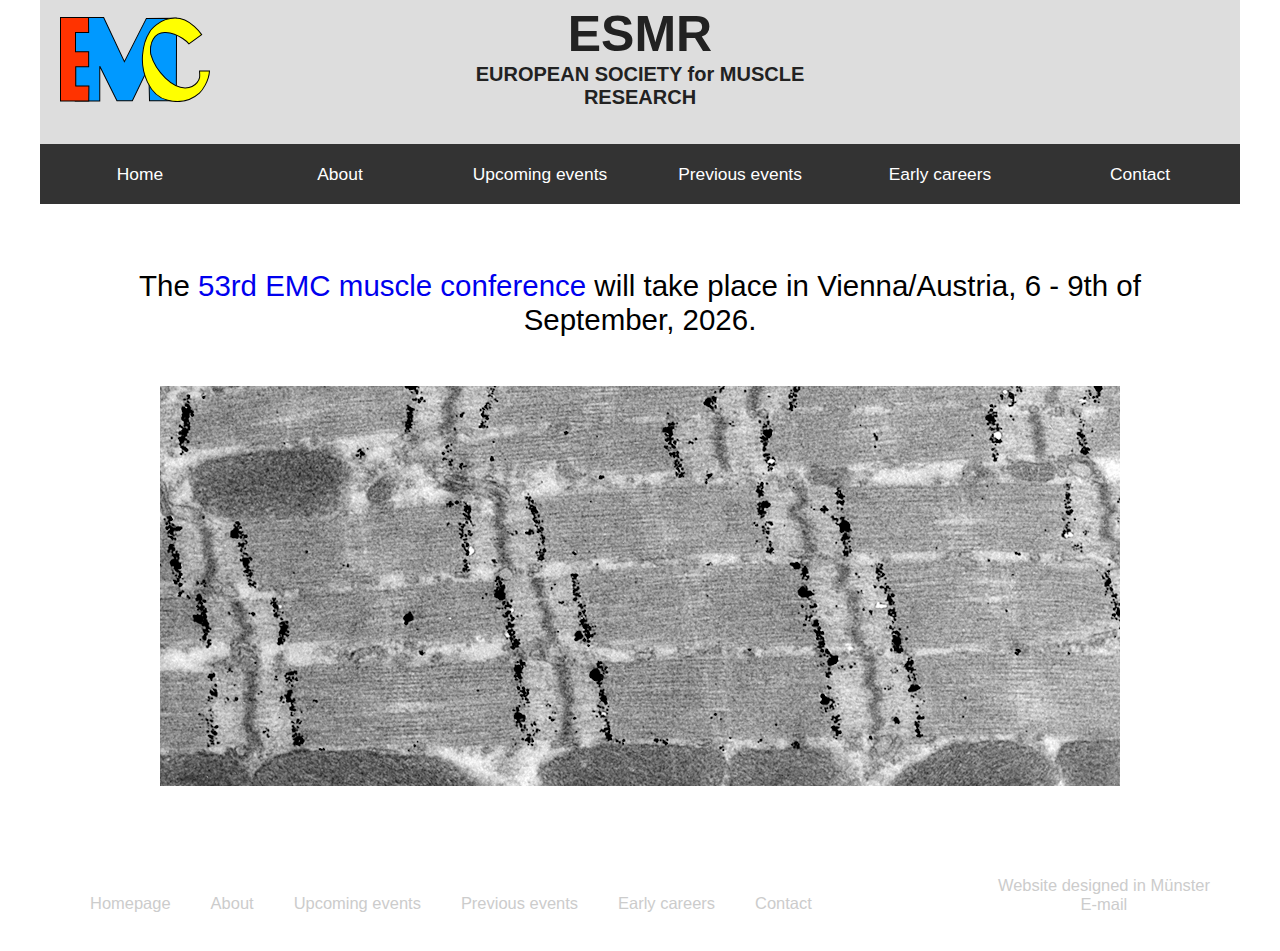
<file: index.html>
<!DOCTYPE html>
<html lang="en" dir="ltr">
<head>
  <meta charset="utf-8">
  <meta http-equiv="X-UA-Compatible" content="IE=edge" />
  <title>ESMR - Homepage</title>
  <link rel="stylesheet" href="css/master.css">
  <meta name="viewport" content="width=device-width, initial-scale=1">
  <meta http-equiv="imagetoolbar" content="no" />
</head>
<body>
  <div class="page">

    <header>
      <div class="header-container">

        <picture class="logo-container">
          <a href="https://univie.eventsair.com/cmspreview/emcvienna2026/" target="_blank">
            <img class="logo" src="images/EMC2019.svg" alt="European Muscle Conferences logo">
          </a>
        </picture>

        <div class="banner-text">
          <strong>
            <h1>ESMR</h1>
            <p>EUROPEAN SOCIETY for MUSCLE RESEARCH</p></strong>
          </div>

          <div class="spacer"></div>

          <nav class="menu">
            <ul>
              <li><a href="index.html">Home</a></li>
              <li><a href="about.html">About</a></li>
              <li><a href="upcoming-events.html">Upcoming events</a></li>
              <li><a href="previous-events.html">Previous events</a></li>
              <li><a href="early-careers.html">Early careers</a></li>
              <li><a href="contact.html">Contact</a></li>
            </ul>
          </nav>
        </div>

      </header>

      <div class="content">

        <section class="upcoming-conference">
          <div class="conf-container">
 <p>The <a target="_blank" href="https://univie.eventsair.com/cmspreview/emcvienna2026/">53rd EMC muscle conference</a> will take place in Vienna/Austria, 6 - 9th of September, 2026.</p>
            <p></p>

          </div>
        </section>

        <section class="highlight-container" style="margin-bottom:-30px;">
          <div class="highlight-reel">
            <img class="slideshow animate-fading" src="images/banner-images/1.jpg" alt="">
            <img class="slideshow animate-fading" src="images/banner-images/2.jpg" alt="">
            <img class="slideshow animate-fading" src="images/banner-images/3.jpg" alt="">
            <img class="slideshow animate-fading" src="images/banner-images/4.jpg" alt="">
            <img class="slideshow animate-fading" src="images/banner-images/5.jpg" alt="">
            <!-- <div style="width: 100%; height: 100%; position: absolute; top: 0; left: 0"></div> -->
          </div>
        </section>
      </div>

      <script>
      var myIndex = 0;
      carousel();

      function carousel() {
        var i;
        var x = document.getElementsByClassName("slideshow");
        for (i = 0; i < x.length; i++) {
          x[i].style.display = "none";
        }
        myIndex++;
        if (myIndex > x.length) {myIndex = 1}
        x[myIndex-1].style.display = "block";
        setTimeout(carousel, 7000); // Change image every 7 seconds
      }
      </script>

      <footer>
        <div class="footer-links">
          <ul>
            <li> <a href="index.html">Homepage</a> </li>
            <li> <a href="about.html">About</a> </li>
            <li> <a href="upcoming-events.html">Upcoming events</a> </li>
            <li> <a href="previous-events.html">Previous events</a> </li>
            <li><a href="early-careers.html">Early careers</a></li>
            <li> <a href="contact.html">Contact</a> </li>
          </ul>
        </div>
        <div class="footer-contact">
          <p>Website designed in <a target="_blank" href="https://goo.gl/maps/nFUPXP3VKi3PSJrC6">M&uuml;nster</a> <br> <a href="mailto:wlinke@uni-muenster.de">E-mail</a> </p>
        </div>
      </footer>

    </div>
  </body>
  </html>
</file>
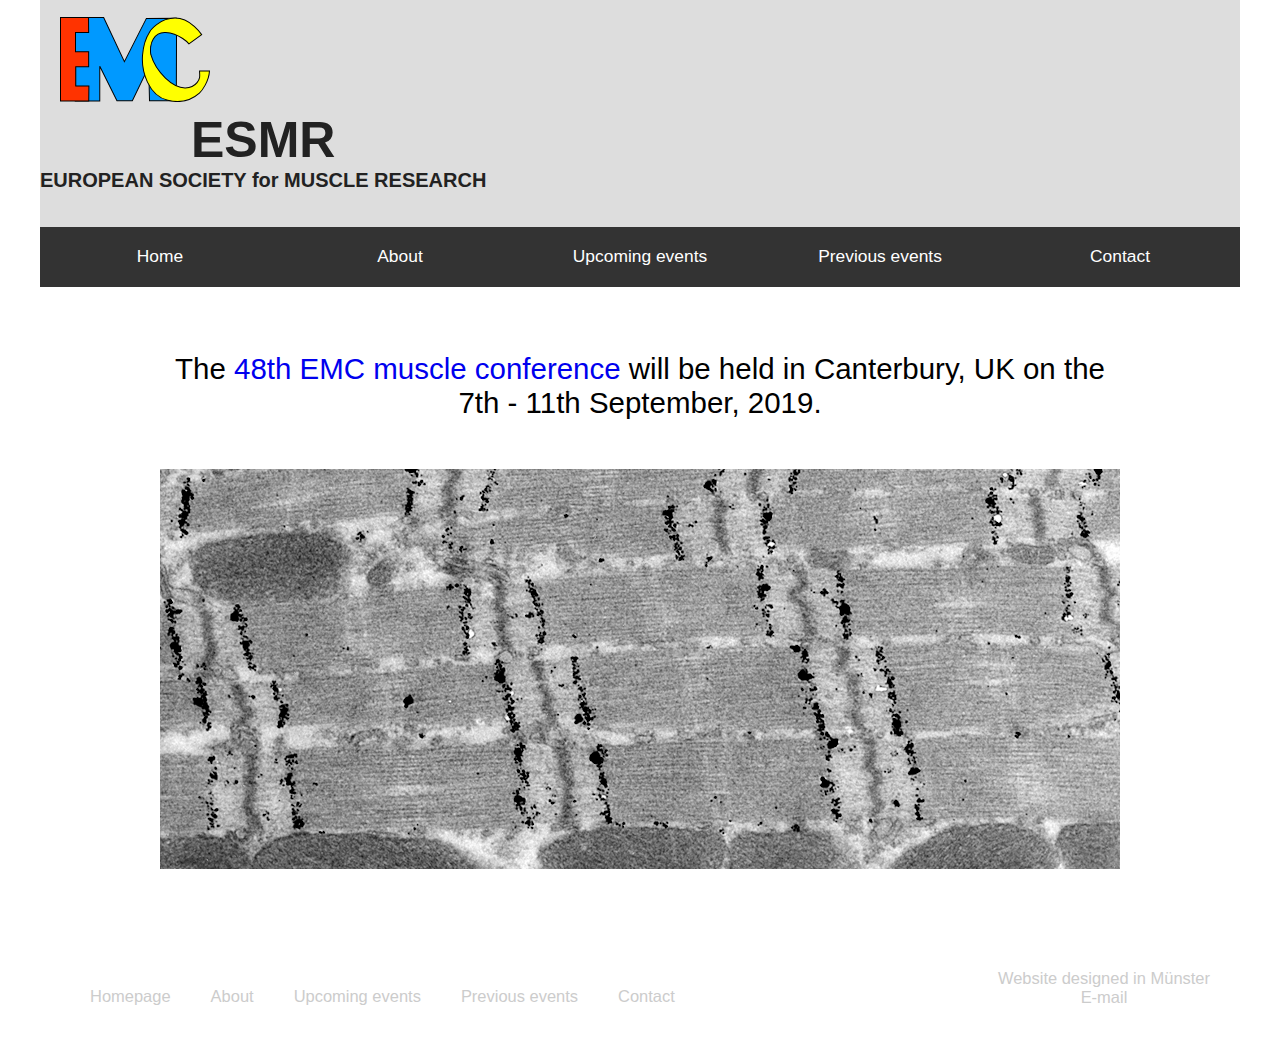
<file: homepage.html>
<!DOCTYPE html>
<html lang="en" dir="ltr">
  <head>
    <meta charset="utf-8">
    <title>ESMR - Homepage</title>
    <link rel="stylesheet" href="css/master.css">
  </head>
  <body>
    <div class="page">

    <header>
      <div class="header-container">
        <div class="banner">
          <picture class="logo-container">
            <a href="https://www.emc2019.com/"><img class="logo" src="images/EMC.svg" alt=""></a>
          </picture>
          <div class="banner-text">
            <strong>
            <h1>ESMR</h1>
            <p>EUROPEAN SOCIETY for MUSCLE RESEARCH</p></strong>
          </div>
        </div>
          <nav class="menu">
            <ul>
              <li><a href="homepage.html">Home</a></li>
              <li><a href="about.html">About</a></li>
              <li><a href="upcoming-events.html">Upcoming events</a></li>
              <li><a href="previous-events.html">Previous events</a></li>
              <li><a href="contact.html">Contact</a></li>
            </ul>
          </nav>
      </div>

    </header>

    <div class="content">

    <section class="upcoming-conference">
      <div class="conf-container">
        <p>The <a target="_blank" href="https://www.emc2019.com/">48th EMC muscle conference</a> will be held in Canterbury, UK on the <br> 7th - 11th September, 2019. </p>
      </div>
    </section>

    <section class="highlight-container">
      <div class="highlight-reel">
        <img class="slideshow" src="images/banner-images/1.jpg" alt="">
        <img class="slideshow" src="images/banner-images/2.jpg" alt="">
        <img class="slideshow" src="images/banner-images/3.jpg" alt="">
        <img class="slideshow" src="images/banner-images/5.jpg" alt="">
        <img class="slideshow" src="images/banner-images/6.jpg" alt="">
      </div>
    </section>
    </div>

    <script>
      var myIndex = 0;
      carousel();

      function carousel() {
        var i;
        var x = document.getElementsByClassName("slideshow");
        for (i = 0; i < x.length; i++) {
          x[i].style.display = "none";
        }
        myIndex++;
        if (myIndex > x.length) {myIndex = 1}
        x[myIndex-1].style.display = "block";
        setTimeout(carousel, 5000); // Change image every 2 seconds
      }
    </script>

    <footer>
      <div class="footer-links">
        <ul>
          <li> <a href="homepage.html">Homepage</a> </li>
          <li> <a href="about.html">About</a> </li>
          <li> <a href="upcoming-events.html">Upcoming events</a> </li>
          <li> <a href="previous-events.html">Previous events</a> </li>
          <li> <a href="contact.html">Contact</a> </li>
        </ul>
      </div>
      <div class="footer-contact">
        <p>Website designed in M&uuml;nster <br> <a href="mailto:anders.arner@med.lu.se">E-mail</a> </p>
      </div>
    </footer>

  </div>
  </body>
</html>
</file>
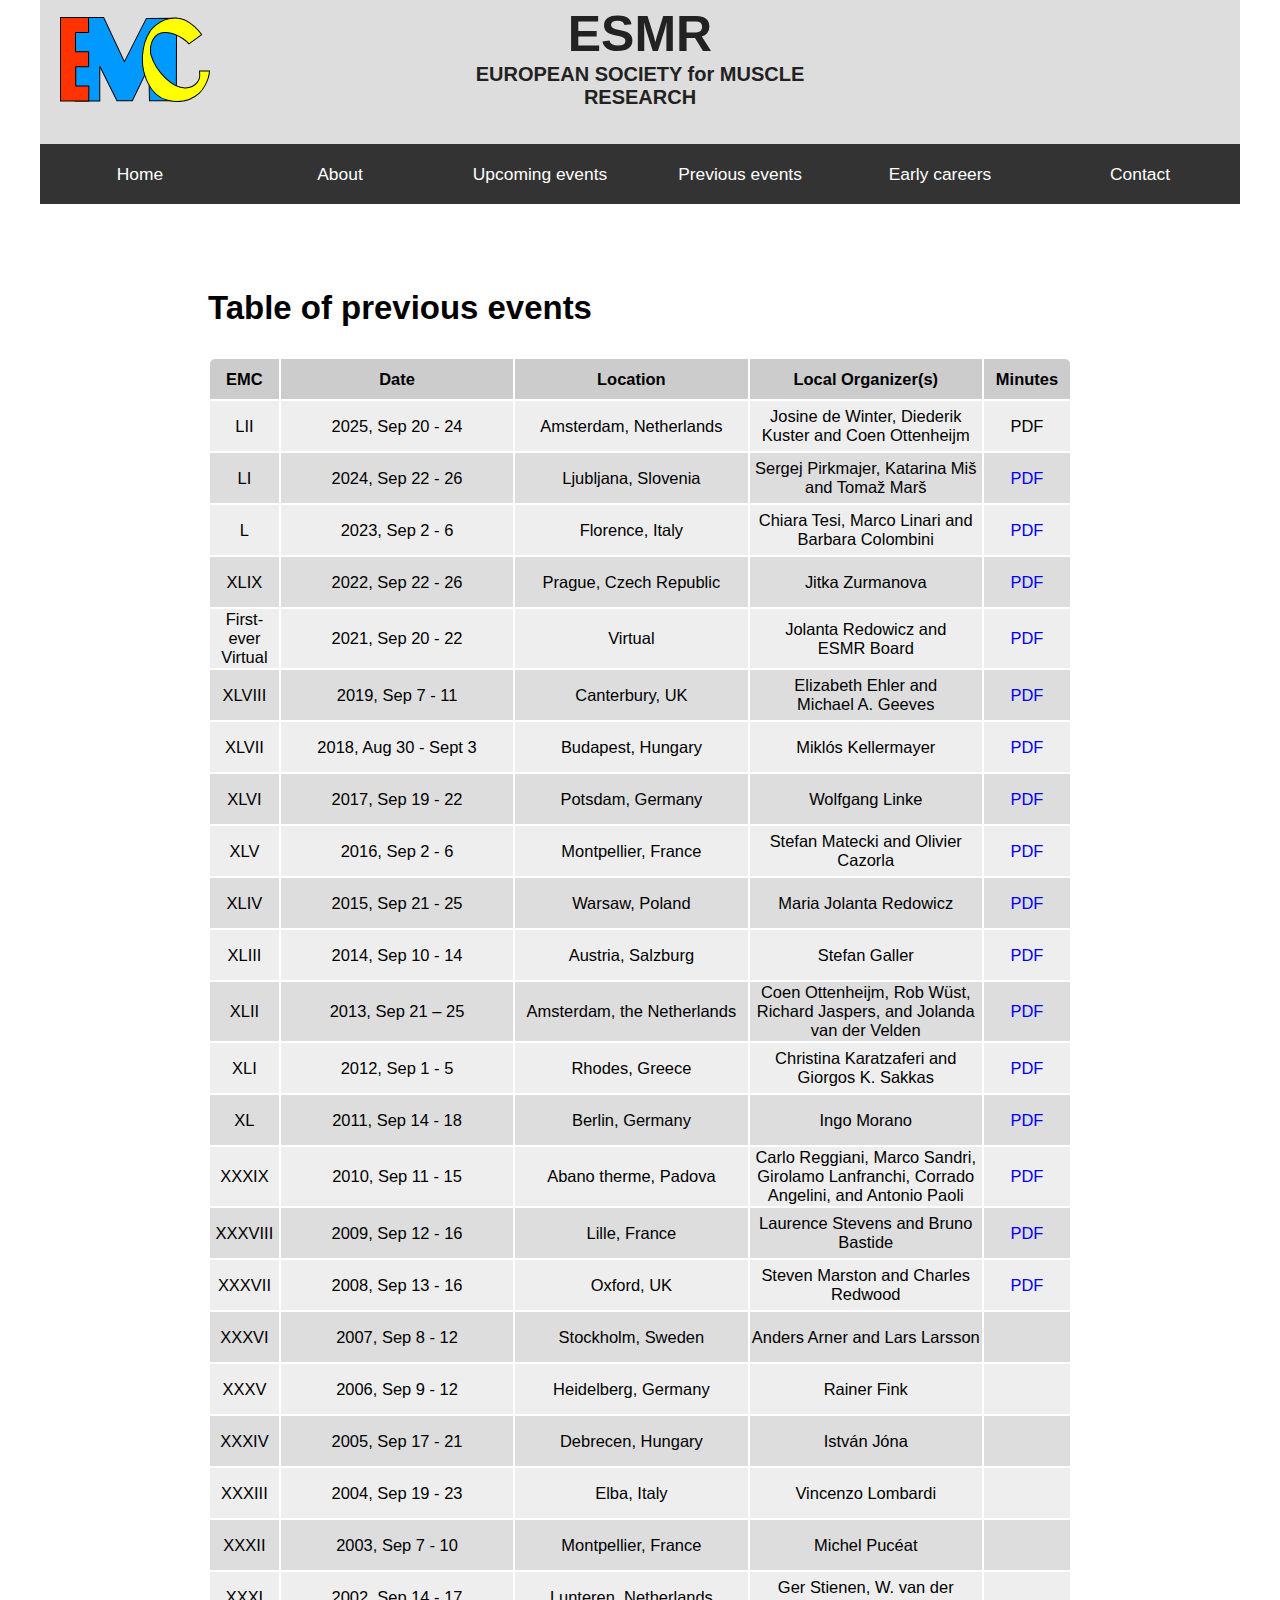
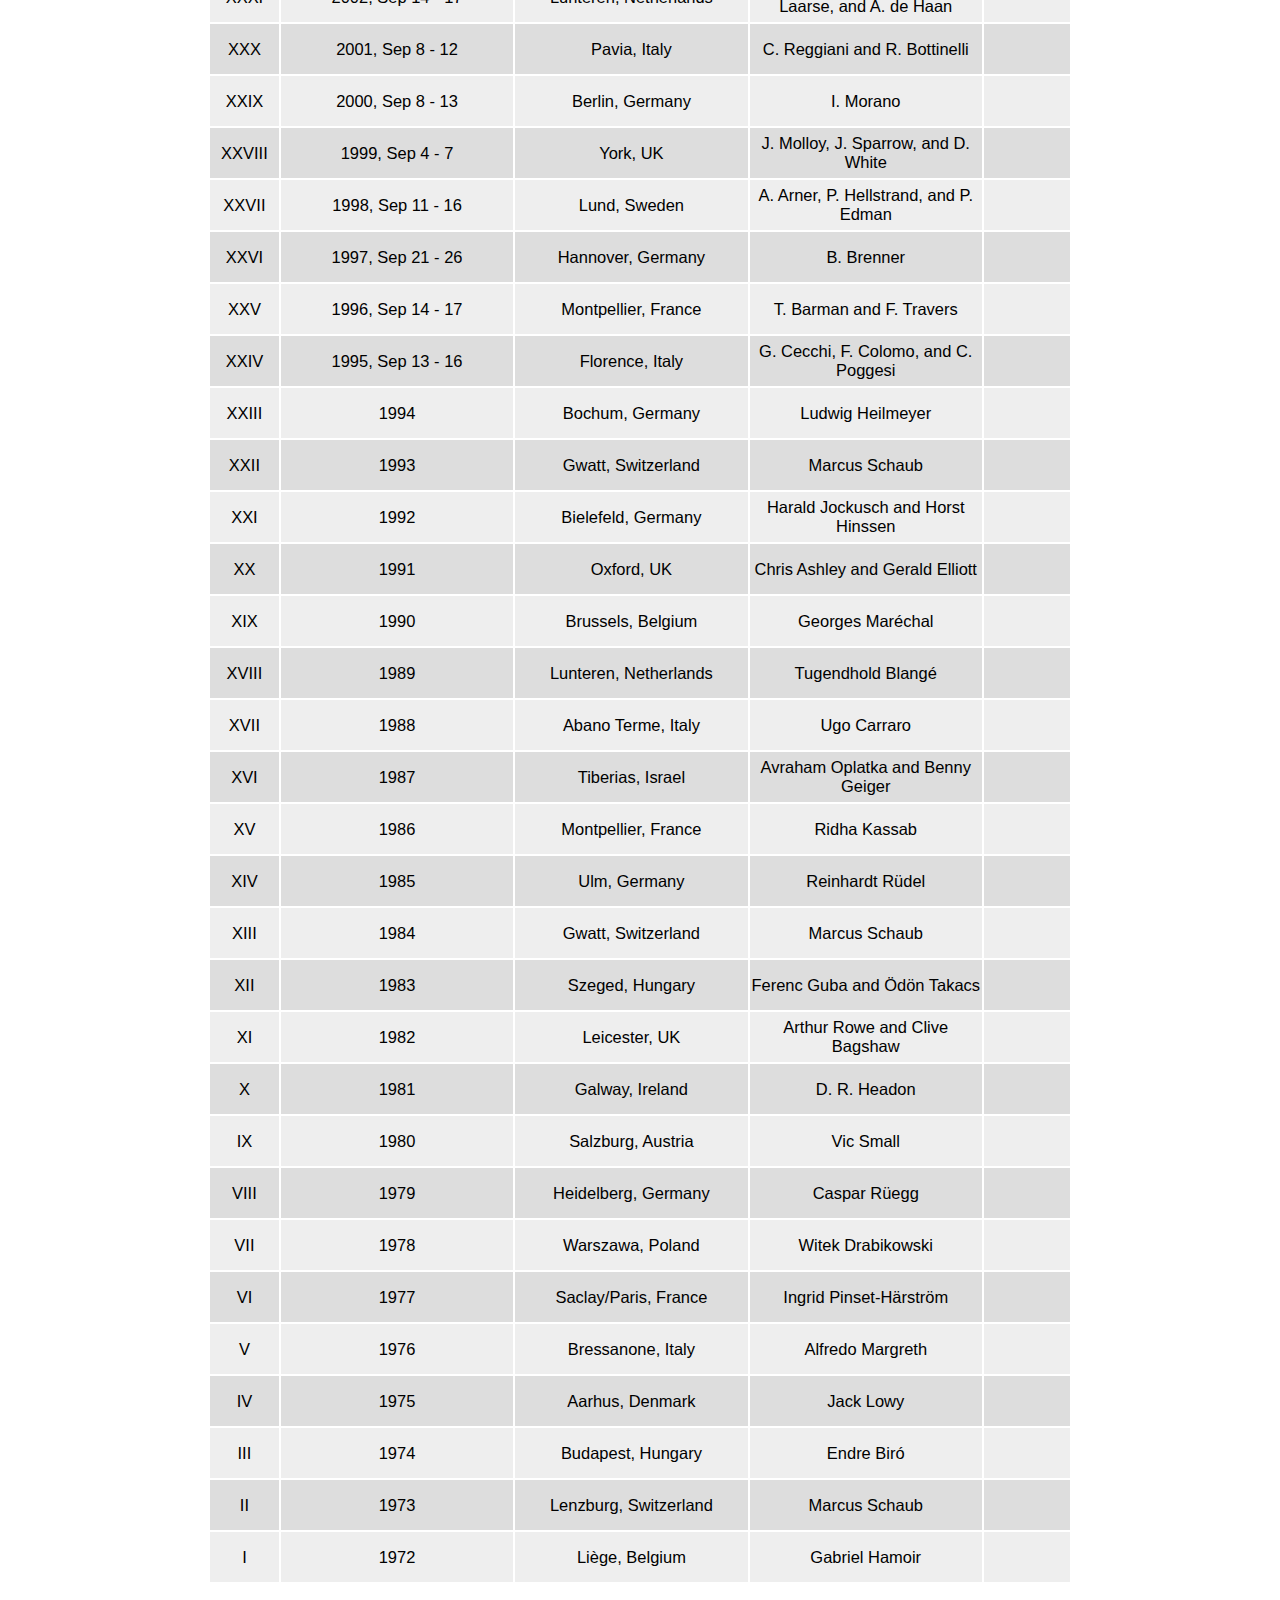
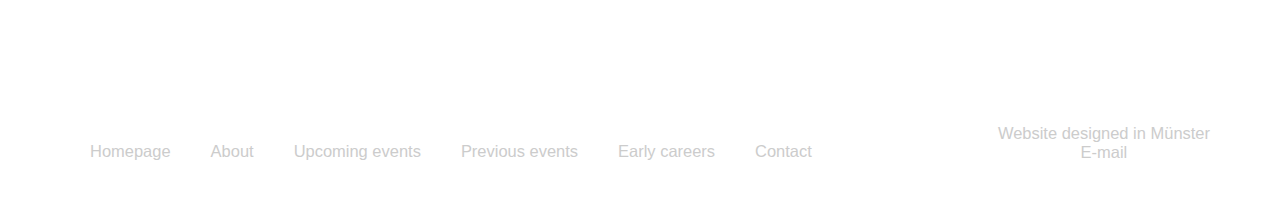
<file: previous-events_old.html>
﻿<!DOCTYPE html>
<html lang="en" dir="ltr">
  <head>
    <meta charset="utf-8">
    <meta http-equiv="X-UA-Compatible" content="IE=edge" />
    <title>ESMR - Previous events</title>
    <link rel="stylesheet" href="css/master.css">
    <meta name="viewport" content="width=device-width, initial-scale=1">
    <meta http-equiv="imagetoolbar" content="no" />
  </head>
  <body>
    <div class="page">

      <header>
        <div class="header-container">

          <picture class="logo-container">
            <a href="https://www.emc2025amsterdam.com/" target="_blank">
              <img class="logo" src="images/EMC2019.svg" alt="European Muscle Conferences logo">
            </a>
          </picture>

          <div class="banner-text">
            <strong>
            <h1>ESMR</h1>
            <p>EUROPEAN SOCIETY for MUSCLE RESEARCH</p></strong>
          </div>

          <div class="spacer">

          </div>

          <nav class="menu">
            <ul>
              <li><a href="index.html">Home</a></li>
              <li><a href="about.html">About</a></li>
              <li><a href="upcoming-events.html">Upcoming events</a></li>
              <li><a href="previous-events.html">Previous events</a></li>
              <li><a href="early-careers.html">Early careers</a></li>
              <li><a href="contact.html">Contact</a></li>
            </ul>
          </nav>
        </div>

      </header>

    <div class="content">

    <section class="prev-table">
      <h1>Table of previous events</h1>

      <div class="calendar-container">
        <table border=0>
          <tbody>
          <tr align=left>
            <th>EMC</th>
            <th>Date</th>
            <th>Location</th>
            <th>Local Organizer(s)</th>
            <th>Minutes</th>
          </tr>

          <td>LII</td>
          <td>2025, Sep 20 - 24</td>
          <td>Amsterdam, Netherlands</td>
          <td>Josine de Winter, Diederik Kuster and Coen Ottenheijm</td>
          <td>PDF</a></td></tr>
          <tr>

          <td>LI</td>
          <td>2024, Sep 22 - 26</td>
          <td>Ljubljana, Slovenia</td>
          <td>Sergej Pirkmajer, Katarina Miš and Tomaž Marš</td>
          <td><a target="_blank" href="minutes\minutes24.pdf">PDF</a></td></tr>
          <tr>

          <td>L</td>
          <td>2023, Sep 2 - 6</td>
          <td>Florence, Italy</td>
          <td>Chiara Tesi, Marco Linari and Barbara Colombini</td>
          <td><a target="_blank" href="minutes\minutes23.pdf">PDF</a></td></tr>
          <tr>

          <td>XLIX</td>
            <td>2022, Sep 22 - 26</td>
            <td>Prague, Czech Republic</td>
            <td>Jitka Zurmanova</td>
            <td><a target="_blank" href="minutes/minutes22.pdf">PDF</a></td></tr>
		  
	<tr>
          <td>First-ever Virtual</td>
            <td>2021, Sep 20 - 22</td>
            <td>Virtual</td>
            <td>Jolanta Redowicz and </br> ESMR Board</td>
            <td><a target="_blank" href="minutes/minutes21.pdf">PDF</a></td></tr>
          <tr>

          <td>XLVIII</td>
            <td>2019, Sep 7 - 11</td>
            <td>Canterbury, UK</td>
            <td>Elizabeth Ehler and </br> Michael A. Geeves</td>
            <td><a target="_blank" href="minutes/minutes19.pdf">PDF</a></td></tr>

          <tr>
          <td>XLVII</td>
            <td>2018, Aug 30 - Sept 3</td>
            <td>Budapest, Hungary</td>
            <td>Miklós Kellermayer</td>
            <td><a target="_blank" href="minutes/minutes18.pdf">PDF</a></td></tr>

          <tr>
          <td>XLVI</td>
            <td>2017, Sep 19 - 22</td>
            <td>Potsdam, Germany</td>
            <td>Wolfgang Linke</td>
            <td><a target="_blank" href="minutes/minutes17.pdf">PDF</a></td></tr>

          <tr>
          <td>XLV</td>
            <td>2016, Sep 2 - 6</td>
            <td>Montpellier, France</td>
            <td>Stefan Matecki and Olivier Cazorla</td>
            <td><a target="_blank" href="minutes/minutes16.pdf">PDF</a></td></tr>

          <tr>
          <td>XLIV</td>
            <td>2015, Sep 21 - 25</td>
            <td>Warsaw, Poland</td>
            <td>Maria Jolanta Redowicz</td>
            <td><a target="_blank" href="minutes/minutes15.pdf">PDF</a></td></tr>

          <tr>
          <td>XLIII</td>
            <td>2014, Sep 10 - 14</td>
            <td>Austria, Salzburg</td>
            <td>Stefan Galler</td>
            <td><a target="_blank" href="minutes/minutes14.pdf">PDF</a></td></tr>

          <tr>
          <td>XLII</td>
            <td>2013, Sep 21 – 25</td>
            <td>Amsterdam, the Netherlands </td>
            <td>Coen Ottenheijm, Rob Wüst, Richard Jaspers, and Jolanda van der Velden</td>
            <td><a target="_blank" href="minutes/minutes13.pdf">PDF</a></td></tr>

          <tr>
            <td>XLI</td>
            <td>2012, Sep 1 - 5</td>
            <td>Rhodes, Greece</td>
            <td>Christina Karatzaferi and Giorgos K. Sakkas</td>
            <td><a target="_blank" href="minutes/minutes12.pdf">PDF</a></td></tr>

          <tr>
            <td>XL</td>
            <td>2011, Sep 14 - 18</td>
            <td>Berlin, Germany</td>
            <td>Ingo Morano</td>
            <td><a target="_blank" href="minutes/minutes11.pdf">PDF</a></td></tr>

          <tr>
            <td>XXXIX</td>
            <td>2010, Sep 11 - 15</td>
            <td>Abano therme, Padova</td>
            <td>Carlo Reggiani, Marco Sandri, Girolamo Lanfranchi, Corrado Angelini, and Antonio Paoli</td>
            <td><a target="_blank" href="minutes/minutes10.pdf">PDF</a></td></tr>

          <tr>
            <td>XXXVIII</td>
            <td>2009, Sep 12 - 16</td>
            <td>Lille, France</td>
            <td>Laurence Stevens and Bruno Bastide</td>
            <td><a target="_blank" href="minutes/minutes09.pdf">PDF</a></td></tr>

          <tr>
            <td>XXXVII</td>
            <td>2008, Sep 13 - 16</td>
            <td>Oxford, UK</td>
            <td>Steven Marston and Charles Redwood</td>
            <td><a target="_blank" href="minutes/minutes08.pdf">PDF</a></td></tr>

          <tr>
            <td>XXXVI</td>
            <td>2007, Sep 8 - 12</td>
            <td>Stockholm, Sweden</td>
            <td>Anders Arner and Lars Larsson</td>
            <td></td></tr>

          <tr>
            <td>XXXV</td>
            <td>2006, Sep 9 - 12</td>
            <td>Heidelberg, Germany</td>
            <td>Rainer Fink</td>
            <td></td></tr>

          <tr>
            <td>XXXIV</td>
            <td>2005, Sep 17 - 21</td>
            <td>Debrecen, Hungary</td>
            <td>István Jóna</td>
            <td></td></tr>

          <tr>
            <td>XXXIII</td>
            <td>2004, Sep 19 - 23</td>
            <td>Elba, Italy</td>
            <td>Vincenzo Lombardi</td>
            <td></td></tr>

          <tr>
            <td>XXXII</td>
            <td>2003, Sep 7 - 10</td>
            <td>Montpellier, France</A></td>
            <td>Michel Pucéat</td>
            <td></td></tr>

          <tr>
            <td>XXXI</td>
            <td>2002, Sep 14 - 17</td>
            <td>Lunteren, Netherlands</td>
            <td>Ger Stienen, W. van der
              Laarse, and A. de Haan</td>
            <td></td></tr>

          <tr>
            <td>XXX</td>
            <td>2001, Sep 8 - 12</td>
            <td>Pavia, Italy</td>
            <td>C. Reggiani and R. Bottinelli</td>
            <td></td></tr>

          <tr>
            <td>XXIX</td>
            <td>2000, Sep 8 - 13</td>
            <td>Berlin, Germany</td>
            <td>I. Morano</td>
            <td></td></tr>

          <tr>
            <td>XXVIII</td>
            <td>1999, Sep 4 - 7</td>
            <td>York, UK</td>
            <td>J. Molloy, J. Sparrow, and D. White</td>
            <td></td></tr>

          <tr>
            <td>XXVII</td>
            <td>1998, Sep 11 - 16</td>
            <td>Lund, Sweden</td>
            <td>A. Arner, P. Hellstrand, and P. Edman</td>
            <td></td></tr>

          <tr>
            <td>XXVI</td>
            <td>1997, Sep 21 - 26</td>
            <td>Hannover, Germany</td>
            <td>B. Brenner</td>
            <td></td></tr>

          <tr>
            <td>XXV</td>
            <td>1996, Sep 14 - 17 </td>
            <td>Montpellier, France</td>
            <td>T. Barman and F. Travers</td>
            <td></td></tr>

          <tr>
            <td>XXIV</td>
            <td>1995, Sep 13 - 16</td>
            <td>Florence, Italy</td>
            <td>G. Cecchi, F. Colomo, and C. Poggesi</td>
            <td></td></tr>

          <tr>
            <td>XXIII</td>
            <td>1994</td>
            <td>Bochum, Germany</td>
            <td>Ludwig Heilmeyer</td>
            <td></td></tr>

          <tr>
            <td>XXII</td>
            <td>1993</td>
            <td>Gwatt, Switzerland</td>
            <td>Marcus Schaub</td>
            <td></td></tr>

          <tr>
            <td>XXI</td>
            <td>1992</td>
            <td>Bielefeld, Germany</td>
            <td>Harald Jockusch and Horst Hinssen</td>
            <td></td></tr>

          <tr>
            <td>XX</td>
            <td>1991</td>
            <td>Oxford, UK</td>
            <td>Chris Ashley and Gerald Elliott</td>
            <td></td></tr>

          <tr>
            <td>XIX</td>
            <td>1990</td>
            <td>Brussels, Belgium</td>
            <td>Georges Mar&eacute;chal</td>
            <td></td></tr>

          <tr>
            <td>XVIII</td>
            <td>1989</td>
            <td>Lunteren, Netherlands</td>
            <td>Tugendhold Blang&eacute;</td>
            <td></td></tr>

          <tr>
            <td>XVII</td>
            <td>1988</td>
            <td>Abano Terme, Italy</td>
            <td>Ugo Carraro</td>
            <td></td></tr>

          <tr>
            <td>XVI</td>
            <td>1987</td>
            <td>Tiberias, Israel</td>
            <td>Avraham Oplatka and Benny Geiger</td>
            <td></td></tr>

          <tr>
            <td>XV</td>
            <td>1986</td>
            <td>Montpellier, France</td>
            <td>Ridha Kassab</td>
            <td></td></tr>

          <tr>
            <td>XIV</td>
            <td>1985</td>
            <td>Ulm, Germany</td>
            <td>Reinhardt R&uuml;del</td>
            <td></td></tr>

          <tr>
            <td>XIII</td>
            <td>1984</td>
            <td>Gwatt, Switzerland</td>
            <td>Marcus Schaub</td>
            <td></td></tr>

          <tr>
            <td>XII</td>
            <td>1983</td>
            <td>Szeged, Hungary</td>
            <td>Ferenc Guba and &Ouml;d&ouml;n Takacs</td>
            <td></td></tr>

          <tr>
            <td>XI</td>
            <td>1982</td>
            <td>Leicester, UK</td>
            <td>Arthur Rowe and Clive Bagshaw</td>
            <td></td></tr>

          <tr>
            <td>X</td>
            <td>1981</td>
            <td>Galway, Ireland</td>
            <td>D. R. Headon</td>
            <td></td></tr>

          <tr>
            <td>IX</td>
            <td>1980</td>
            <td>Salzburg, Austria</td>
            <td>Vic Small</td>
            <td></td></tr>

          <tr>
            <td>VIII</td>
            <td>1979</td>
            <td>Heidelberg, Germany</td>
            <td>Caspar R&uuml;egg</td>
            <td></td></tr>

          <tr>
            <td>VII</td>
            <td>1978</td>
            <td>Warszawa, Poland</td>
            <td>Witek Drabikowski</td>
            <td></td></tr>

          <tr>
            <td>VI</td>
            <td>1977</td>
            <td>Saclay/Paris, France</td>
            <td>Ingrid Pinset-H&auml;rstr&ouml;m</td>
            <td></td></tr>

          <tr>
            <td>V</td>
            <td>1976</td>
            <td>Bressanone, Italy</td>
            <td>Alfredo Margreth</td>
            <td></td></tr>

          <tr>
            <td>IV</td>
            <td>1975</td>
            <td>Aarhus, Denmark</td>
            <td>Jack Lowy</td>
            <td></td></tr>

          <tr>
            <td>III</td>
            <td>1974</td>
            <td>Budapest, Hungary</td>
            <td>Endre Bir&oacute;</td>
            <td></td></tr>

          <tr>
            <td>II</td>
            <td>1973</td>
            <td>Lenzburg, Switzerland</td>
            <td>Marcus Schaub</td>
            <td></td></tr>

          <tr>
            <td>I</td>
            <td>1972</td>
            <td>Li&egrave;ge, Belgium</td>
            <td>Gabriel Hamoir</td>
            <td></td></tr>
          </table>
      </div>

    </section>
    </div>
    <footer>
      <div class="footer-links">
        <ul>
          <li> <a href="index.html">Homepage</a> </li>
          <li> <a href="about.html">About</a> </li>
          <li> <a href="upcoming-events.html">Upcoming events</a> </li>
          <li> <a href="previous-events.html">Previous events</a> </li>
          <li> <a href="early-careers.html">Early careers</a></li>
          <li> <a href="contact.html">Contact</a> </li>
        </ul>
      </div>
      <div class="footer-contact">
        <p>Website designed in <a target="_blank" href="https://goo.gl/maps/nFUPXP3VKi3PSJrC6">M&uuml;nster</a> <br> <a href="mailto:wlinke@uni-muenster.de">E-mail</a> </p>
      </div>
    </footer>
  </div>
  </body>
</html>
</file>
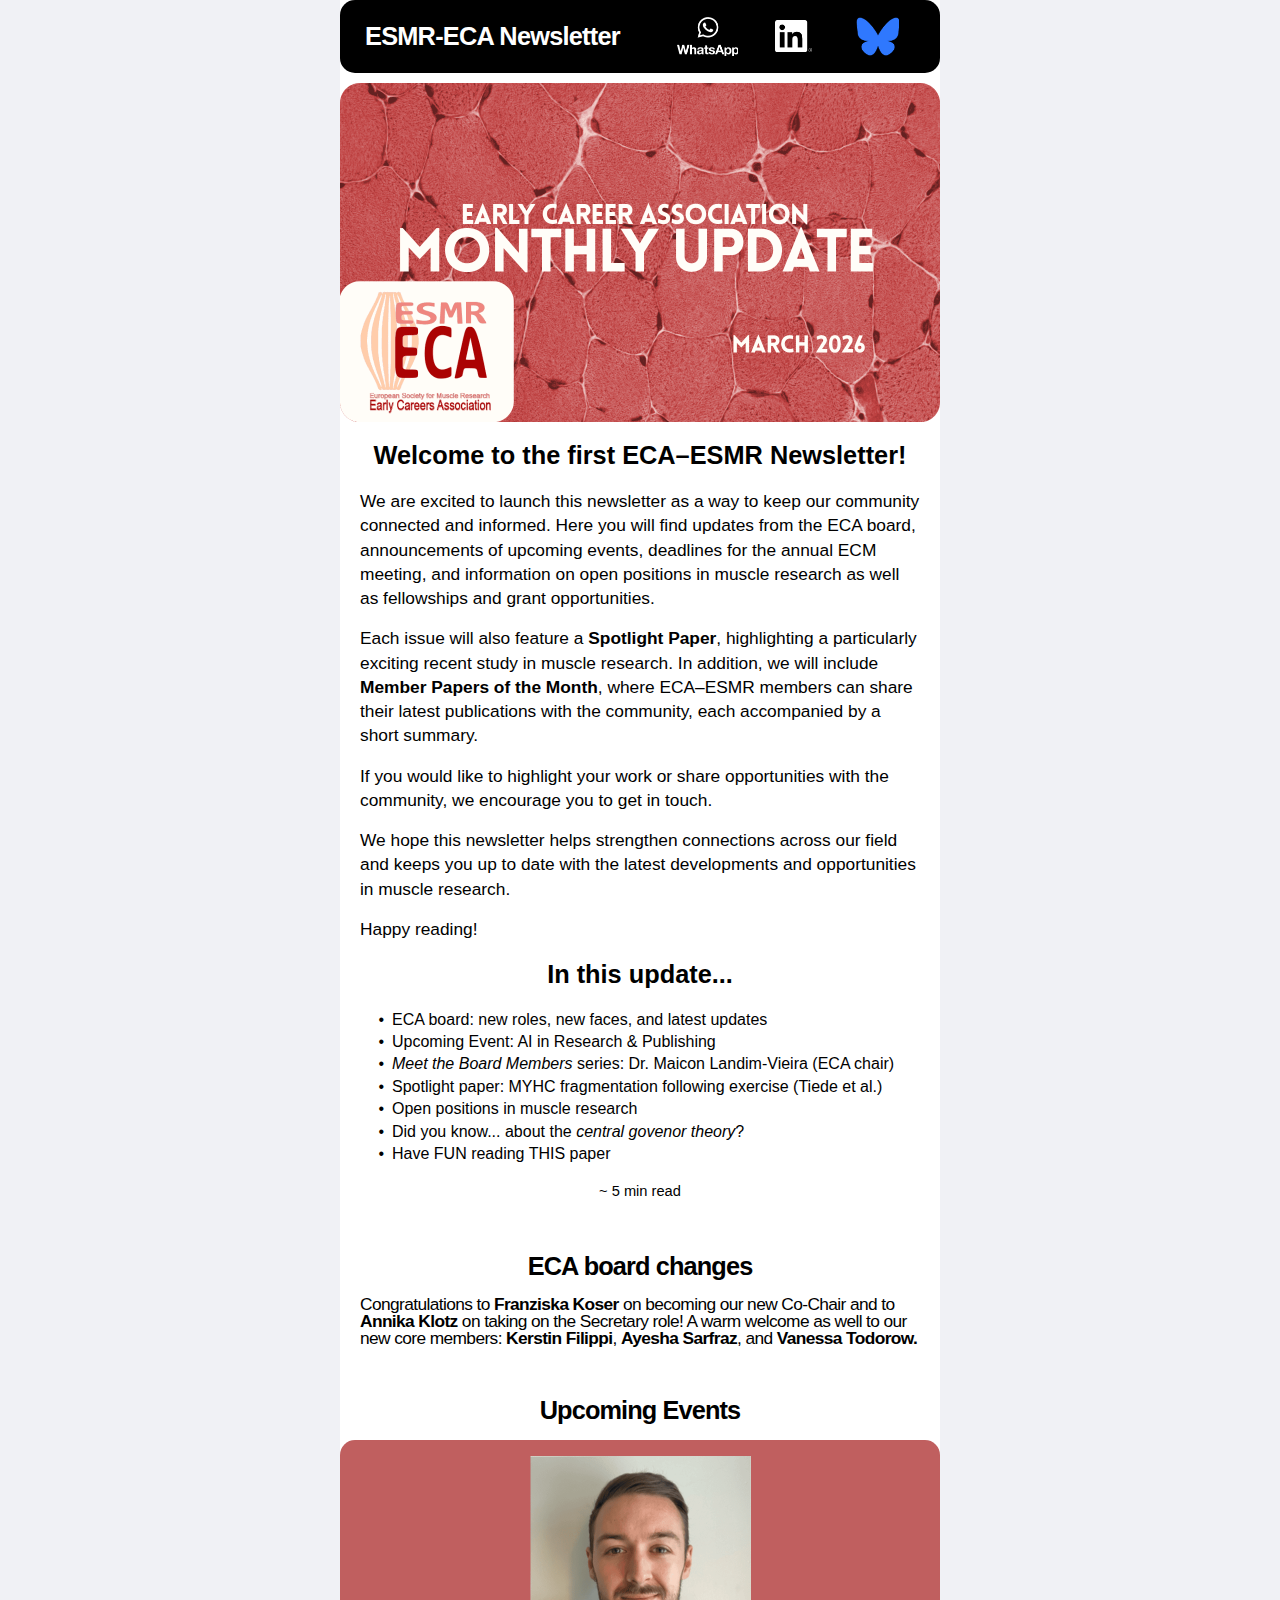
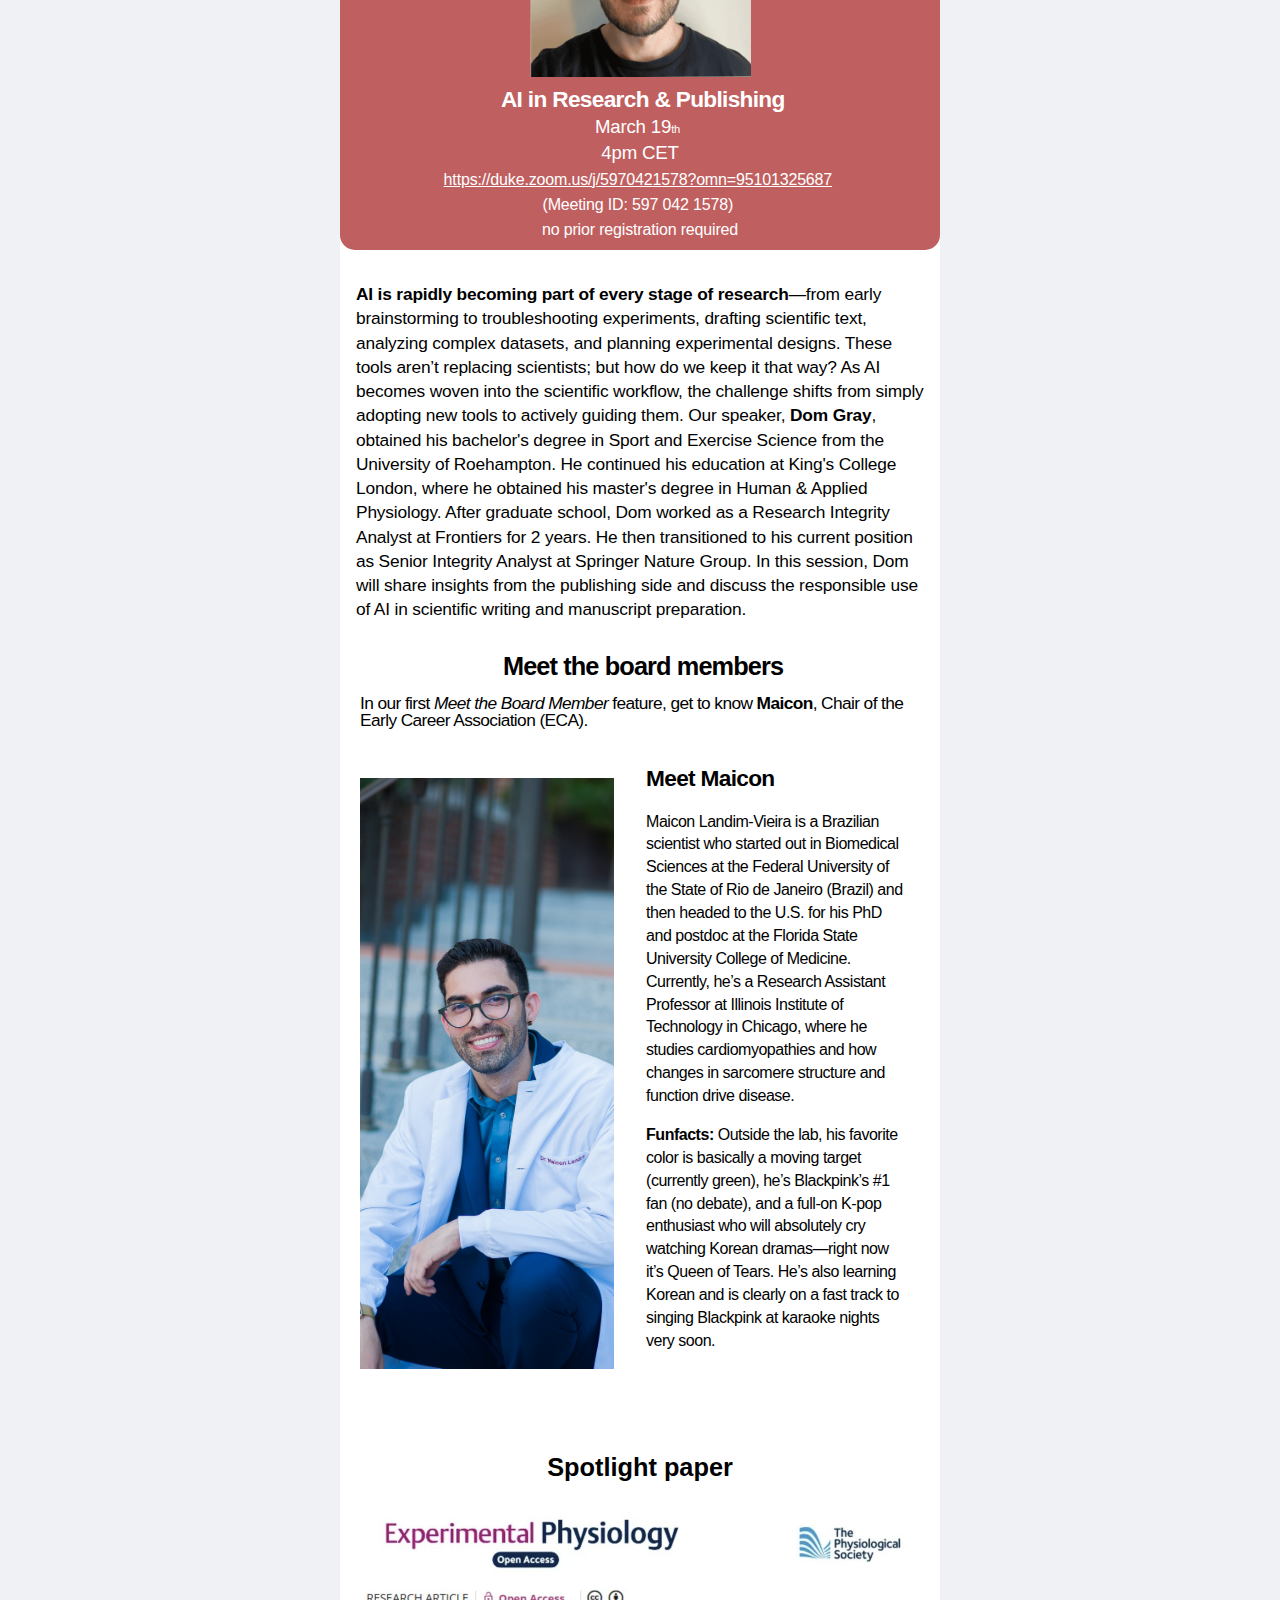
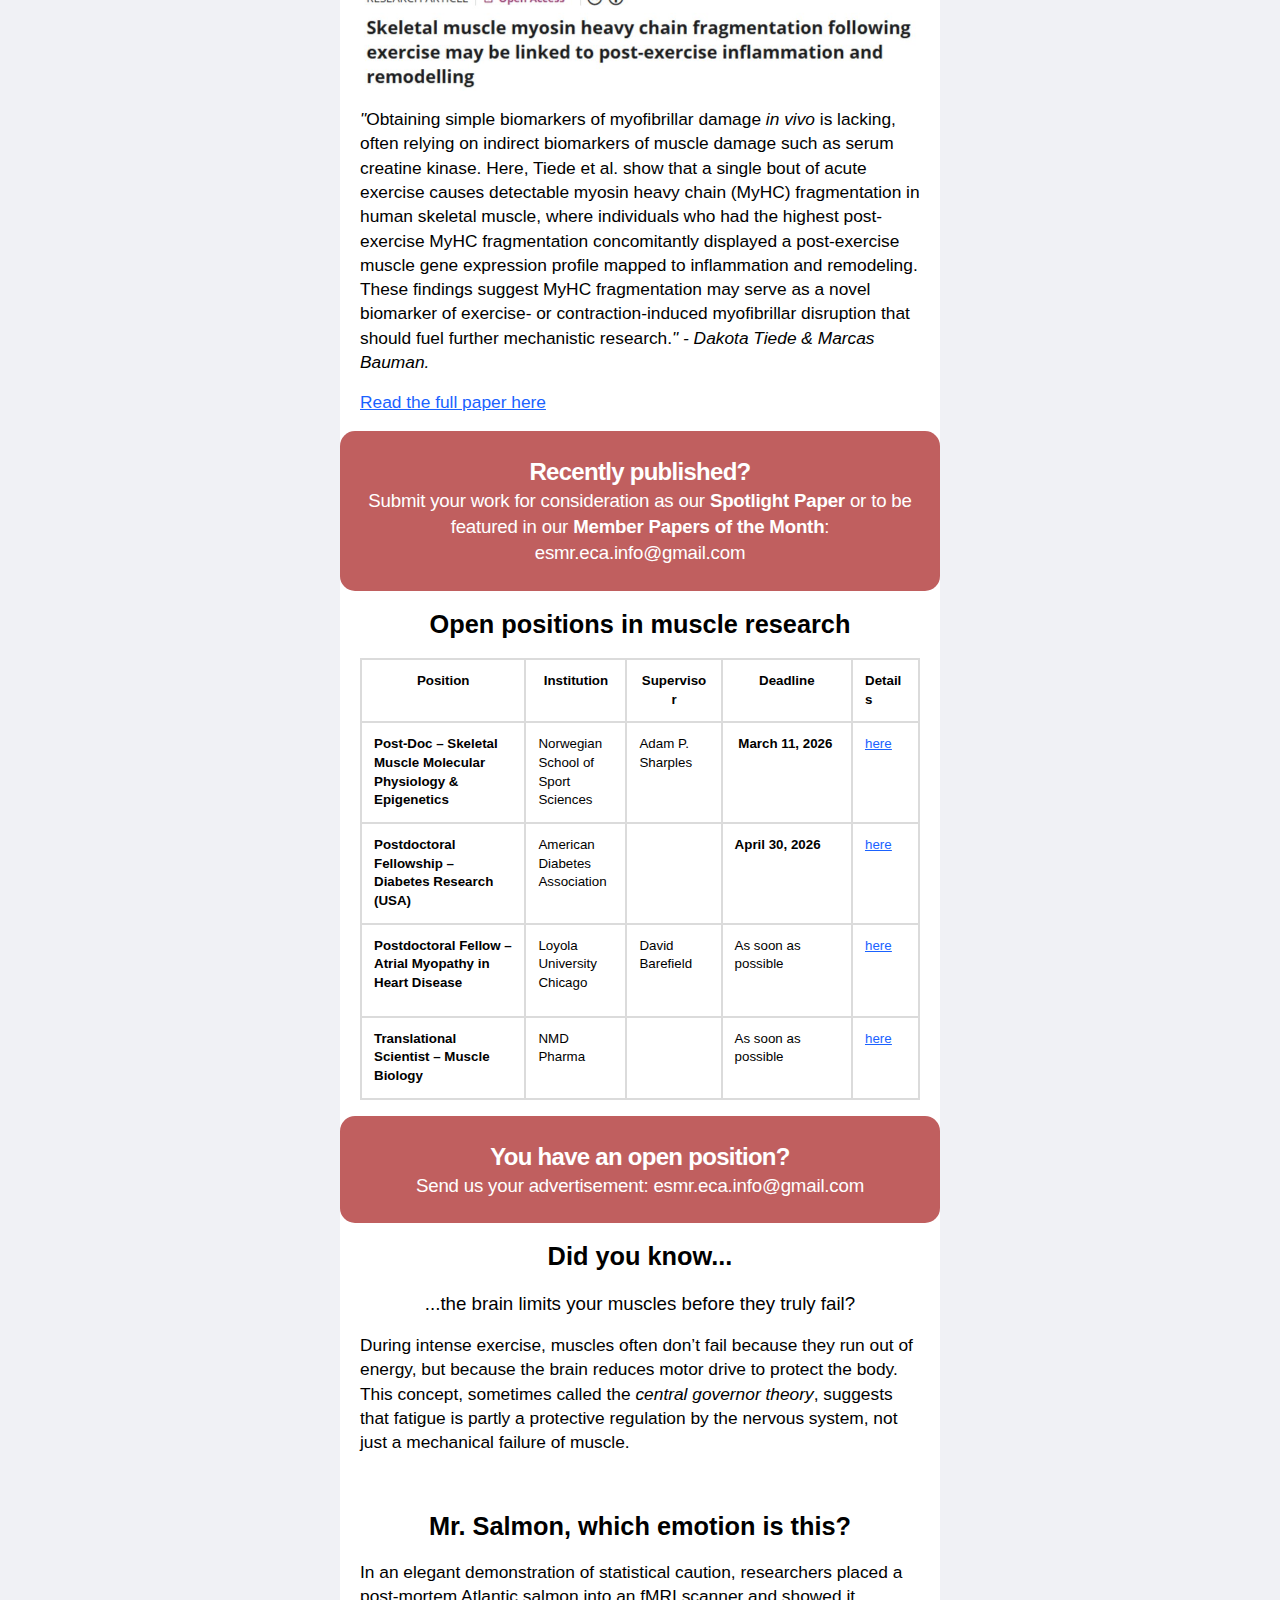
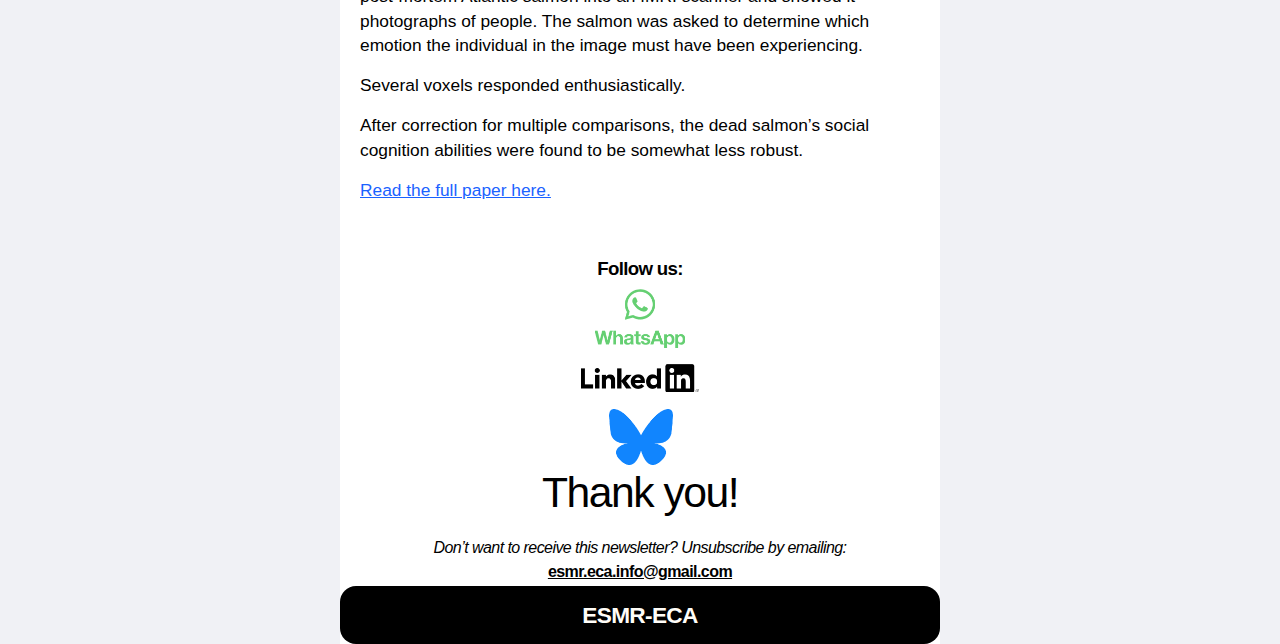
<file: newsletters/March_2026/email.html>
<!DOCTYPE html PUBLIC "-//W3C//DTD XHTML 1.0 Transitional//EN" "http://www.w3.org/TR/xhtml1/DTD/xhtml1-transitional.dtd"><html><head><meta name="viewport" content="width=device-width, initial-scale=1.0"><link rel="preload" as="image" href="images/07a250620c48c3403398a7c1e14c8d8f.png"><link rel="preload" as="image" href="images/c285dc938d1d45ac5822b563a3d8ff86.png"><link rel="preload" as="image" href="images/14b7db4ef46232e4ecda024f440878b6.png"><link rel="preload" as="image" href="images/1ba313eedaa88362a2a5cfad4006a88f.png"><link rel="preload" as="image" href="images/9d9c01bcc4fbe5f397a1781824730e2d.png"><link rel="preload" as="image" href="images/4719869e2eb25b08b8be8a9b673ee33e.jpg"><link rel="preload" as="image" href="images/5458e64c9696f1493f08481cf5d20a8e.jpg"><link rel="preload" as="image" href="images/297a2204a799fbf9cece2e946ef44da4.png"><link rel="preload" as="image" href="images/4ff344f90f8b10593f5f75f1ffb5cc70.png"><link rel="preload" as="image" href="images/8e0c42e0376eb7673a2554a329217976.png"><meta http-equiv="Content-Type" content="text/html; charset=UTF-8"><meta name="format-detection" content="telephone=no, date=no, address=no, email=no"><meta name="x-apple-disable-message-reformatting"><meta name="keywords" content="DAG5LLRTNMg, BAG4ZWPz7pg"><!--[if mso]><div>
                <noscript>
                  <xml>
                    <o:OfficeDocumentSettings>
                      <o:AllowPNG/>
                      <o:PixelsPerInch>96</o:PixelsPerInch>
                    </o:OfficeDocumentSettings>
                  </xml>
                </noscript></div><![endif]--><!--[if !mso]><!--><style>@media (max-width: 450px) {
        .layout-0 {
          display: none !important;
        }
      }
@media (max-width: 450px) and (min-width: 0px) {
        .layout-0-under-450 {
          display: table !important;
        }
      }</style><!--<![endif]--><!--[if !mso]><!--><style>@media (max-width: 450px) {
        .layout-1 {
          display: none !important;
        }
      }
@media (max-width: 450px) and (min-width: 0px) {
        .layout-1-under-450 {
          display: table !important;
        }
      }</style><!--<![endif]--><!--[if !mso]><!--><style>@media (max-width: 450px) {
        .layout-2 {
          display: none !important;
        }
      }
@media (max-width: 450px) and (min-width: 0px) {
        .layout-2-under-450 {
          display: table !important;
        }
      }</style><!--<![endif]--><!--[if !mso]><!--><style>@media (max-width: 450px) {
        .layout-3 {
          display: none !important;
        }
      }
@media (max-width: 450px) and (min-width: 0px) {
        .layout-3-under-450 {
          display: table !important;
        }
      }</style><!--<![endif]--><!--[if !mso]><!--><style>@media (max-width: 450px) {
        .layout-4 {
          display: none !important;
        }
      }
@media (max-width: 450px) and (min-width: 0px) {
        .layout-4-under-450 {
          display: table !important;
        }
      }</style><!--<![endif]--><!--[if !mso]><!--><style>@media (max-width: 450px) {
        .layout-5 {
          display: none !important;
        }
      }
@media (max-width: 450px) and (min-width: 0px) {
        .layout-5-under-450 {
          display: table !important;
        }
      }</style><!--<![endif]--><!--[if !mso]><!--><style>@media (max-width: 450px) {
        .layout-6 {
          display: none !important;
        }
      }
@media (max-width: 450px) and (min-width: 0px) {
        .layout-6-under-450 {
          display: table !important;
        }
      }</style><!--<![endif]--></head><body style="width:100%;-webkit-text-size-adjust:100%;text-size-adjust:100%;background-color:#f0f1f5;margin:0;padding:0"><table width="100%" border="0" cellpadding="0" cellspacing="0" bgcolor="#f0f1f5" style="background-color:#f0f1f5"><tbody><tr><td style="background-color:#f0f1f5"><!--[if mso]><center>
                    <table align="center" border="0" cellpadding="0" cellspacing="0" width="600">
                      <tbody>
                        <tr>
                          <td><![endif]--><table align="center" width="100%" border="0" cellpadding="0" cellspacing="0" role="presentation" style="max-width:600px;min-height:600px;margin:0 auto;background-color:#ffffff"><tbody><tr><td style="vertical-align:top"></td></tr><tr><td style="vertical-align:top"><table border="0" cellpadding="0" cellspacing="0" class="layout-0" align="center" style="display:table;border-spacing:0px;border-collapse:separate;width:100%;max-width:100%;table-layout:fixed;margin:0 auto;background-color:#000000;border-top-left-radius:15px;border-top-right-radius:15px;border-bottom-left-radius:15px;border-bottom-right-radius:15px"><tbody><tr><td style="text-align:center;padding:11.5px 20px"><table border="0" cellpadding="0" cellspacing="0" style="border-spacing:0px;border-collapse:separate;width:100%;max-width:560px;table-layout:fixed;margin:0 auto"><tbody><tr><td width="54.14%" style="width:54.14%;box-sizing:border-box;vertical-align:middle"><table border="0" cellpadding="0" cellspacing="0" style="border-spacing:0px;border-collapse:separate;width:100%;table-layout:fixed"><tbody><tr><td style="padding:5px"><table align="center" width="100%" border="0" cellpadding="0" cellspacing="0" role="presentation" style="color:#000;font-style:normal;font-weight:normal;font-size:16px;line-height:1.4;letter-spacing:0;text-align:left;direction:ltr;border-collapse:collapse;font-family:Arial, Helvetica, sans-serif;white-space:normal;word-wrap:break-word;word-break:break-word"><tbody><tr><td dir="ltr" style="color:#ffffff;font-size:25.333px;font-weight:700;letter-spacing:-0.03em;white-space:pre-wrap;line-height:1;text-align:left">ESMR-ECA Newsletter<br></td></tr></tbody></table></td></tr></tbody></table></td><td width="0" style="width:0;box-sizing:border-box;font-size:0">&nbsp;</td><td width="15.83%" style="width:15.83%;box-sizing:border-box;vertical-align:middle"><table border="0" cellpadding="0" cellspacing="0" style="border-spacing:0px;border-collapse:separate;width:100%;table-layout:fixed"><tbody><tr><td style="padding:5px"><table align="center" width="100%" border="0" cellpadding="0" cellspacing="0" role="presentation" style="color:#000;font-style:normal;font-weight:normal;font-size:16px;line-height:1.4;letter-spacing:0;text-align:left;direction:ltr;border-collapse:collapse;font-family:Arial, Helvetica, sans-serif;white-space:normal;word-wrap:break-word;word-break:break-word"><tbody><tr><td><a href="https://chat.whatsapp.com/CYfn6Mi2w3r92P6MUWdJJq?mode=gi_t" target="_blank" rel="noopener nofollow" ses:no-track="" style="display:block;text-decoration:none;border:none;outline:none" aria-label="https://chat.whatsapp.com/CYfn6Mi2w3r92P6MUWdJJq?mode=gi_t"><table cellpadding="0" cellspacing="0" border="0" style="width:100%"><tbody><tr><td align="center"><table cellpadding="0" cellspacing="0" border="0" style="width:100%;max-width:61px"><tbody><tr><td style="width:100%;padding:0 0"><img src="images/07a250620c48c3403398a7c1e14c8d8f.png" width="61" height="40" style="display:block;width:100%;height:auto;max-width:100%"></td></tr></tbody></table></td></tr></tbody></table></a></td></tr></tbody></table></td></tr></tbody></table></td><td width="0" style="width:0;box-sizing:border-box;font-size:0">&nbsp;</td><td width="14.86%" style="width:14.86%;box-sizing:border-box;vertical-align:middle"><table border="0" cellpadding="0" cellspacing="0" style="border-spacing:0px;border-collapse:separate;width:100%;table-layout:fixed"><tbody><tr><td style="padding:5px"><table align="center" width="100%" border="0" cellpadding="0" cellspacing="0" role="presentation" style="color:#000;font-style:normal;font-weight:normal;font-size:16px;line-height:1.4;letter-spacing:0;text-align:left;direction:ltr;border-collapse:collapse;font-family:Arial, Helvetica, sans-serif;white-space:normal;word-wrap:break-word;word-break:break-word"><tbody><tr><td><a href="https://www.linkedin.com/groups/12862144/" target="_blank" rel="noopener nofollow" ses:no-track="" style="display:block;text-decoration:none;border:none;outline:none" aria-label="https://www.linkedin.com/groups/12862144/"><table cellpadding="0" cellspacing="0" border="0" style="width:100%"><tbody><tr><td align="center"><table cellpadding="0" cellspacing="0" border="0" style="width:100%;max-width:37px"><tbody><tr><td style="width:100%;padding:0 0"><img src="images/c285dc938d1d45ac5822b563a3d8ff86.png" width="37" height="32" style="display:block;width:100%;height:auto;max-width:100%"></td></tr></tbody></table></td></tr></tbody></table></a></td></tr></tbody></table></td></tr></tbody></table></td><td width="0" style="width:0;box-sizing:border-box;font-size:0">&nbsp;</td><td width="15.18%" style="width:15.18%;box-sizing:border-box;vertical-align:middle"><table border="0" cellpadding="0" cellspacing="0" style="border-spacing:0px;border-collapse:separate;width:100%;table-layout:fixed"><tbody><tr><td style="padding:5px"><table align="center" width="100%" border="0" cellpadding="0" cellspacing="0" role="presentation" style="color:#000;font-style:normal;font-weight:normal;font-size:16px;line-height:1.4;letter-spacing:0;text-align:left;direction:ltr;border-collapse:collapse;font-family:Arial, Helvetica, sans-serif;white-space:normal;word-wrap:break-word;word-break:break-word"><tbody><tr><td><a href="https://bsky.app/profile/esmreca.bsky.social" target="_blank" rel="noopener nofollow" ses:no-track="" style="display:block;text-decoration:none;border:none;outline:none" aria-label="https://bsky.app/profile/esmreca.bsky.social"><table cellpadding="0" cellspacing="0" border="0" style="width:100%"><tbody><tr><td align="center"><table cellpadding="0" cellspacing="0" border="0" style="width:100%;max-width:43px"><tbody><tr><td style="width:100%;padding:0 0"><img src="images/14b7db4ef46232e4ecda024f440878b6.png" width="43" height="39" style="display:block;width:100%;height:auto;max-width:100%"></td></tr></tbody></table></td></tr></tbody></table></a></td></tr></tbody></table></td></tr></tbody></table></td></tr></tbody></table></td></tr></tbody></table><!--[if !mso]><!--><table border="0" cellpadding="0" cellspacing="0" class="layout-0-under-450" align="center" style="display:none;border-spacing:0px;border-collapse:separate;width:100%;max-width:100%;table-layout:fixed;margin:0 auto;background-color:#000000;border-top-left-radius:15px;border-top-right-radius:15px;border-bottom-left-radius:15px;border-bottom-right-radius:15px"><tbody><tr><td style="text-align:center;padding:11.5px 20px"><table border="0" cellpadding="0" cellspacing="0" style="border-spacing:0px;border-collapse:separate;width:100%;max-width:450px;table-layout:fixed;margin:0 auto"><tbody><tr><td width="100.00%" style="width:100.00%;box-sizing:border-box;vertical-align:middle"><table border="0" cellpadding="0" cellspacing="0" style="border-spacing:0px;border-collapse:separate;width:100%;table-layout:fixed"><tbody><tr><td style="padding:5px"><table align="center" width="100%" border="0" cellpadding="0" cellspacing="0" role="presentation" style="color:#000;font-style:normal;font-weight:normal;font-size:16px;line-height:1.4;letter-spacing:0;text-align:left;direction:ltr;border-collapse:collapse;font-family:Arial, Helvetica, sans-serif;white-space:normal;word-wrap:break-word;word-break:break-word"><tbody><tr><td dir="ltr" style="color:#ffffff;font-size:25.333px;font-weight:700;letter-spacing:-0.03em;white-space:pre-wrap;line-height:1;text-align:left">ESMR-ECA Newsletter<br></td></tr></tbody></table></td></tr></tbody></table></td></tr><tr><td style="font-size:0;height:16px" height="16">&nbsp;</td></tr><tr><td width="100.00%" style="width:100.00%;box-sizing:border-box;vertical-align:middle"><table border="0" cellpadding="0" cellspacing="0" style="border-spacing:0px;border-collapse:separate;width:100%;table-layout:fixed"><tbody><tr><td style="padding:5px"><table align="center" width="100%" border="0" cellpadding="0" cellspacing="0" role="presentation" style="color:#000;font-style:normal;font-weight:normal;font-size:16px;line-height:1.4;letter-spacing:0;text-align:left;direction:ltr;border-collapse:collapse;font-family:Arial, Helvetica, sans-serif;white-space:normal;word-wrap:break-word;word-break:break-word"><tbody><tr><td><a href="https://chat.whatsapp.com/CYfn6Mi2w3r92P6MUWdJJq?mode=gi_t" target="_blank" rel="noopener nofollow" ses:no-track="" style="display:block;text-decoration:none;border:none;outline:none" aria-label="https://chat.whatsapp.com/CYfn6Mi2w3r92P6MUWdJJq?mode=gi_t"><table cellpadding="0" cellspacing="0" border="0" style="width:100%"><tbody><tr><td align="center"><table cellpadding="0" cellspacing="0" border="0" style="width:100%;max-width:61px"><tbody><tr><td style="width:100%;padding:0 0"><img src="images/07a250620c48c3403398a7c1e14c8d8f.png" width="61" height="40" style="display:block;width:100%;height:auto;max-width:100%"></td></tr></tbody></table></td></tr></tbody></table></a></td></tr></tbody></table></td></tr></tbody></table></td></tr><tr><td style="font-size:0;height:16px" height="16">&nbsp;</td></tr><tr><td width="100.00%" style="width:100.00%;box-sizing:border-box;vertical-align:middle"><table border="0" cellpadding="0" cellspacing="0" style="border-spacing:0px;border-collapse:separate;width:100%;table-layout:fixed"><tbody><tr><td style="padding:5px"><table align="center" width="100%" border="0" cellpadding="0" cellspacing="0" role="presentation" style="color:#000;font-style:normal;font-weight:normal;font-size:16px;line-height:1.4;letter-spacing:0;text-align:left;direction:ltr;border-collapse:collapse;font-family:Arial, Helvetica, sans-serif;white-space:normal;word-wrap:break-word;word-break:break-word"><tbody><tr><td><a href="https://www.linkedin.com/groups/12862144/" target="_blank" rel="noopener nofollow" ses:no-track="" style="display:block;text-decoration:none;border:none;outline:none" aria-label="https://www.linkedin.com/groups/12862144/"><table cellpadding="0" cellspacing="0" border="0" style="width:100%"><tbody><tr><td align="center"><table cellpadding="0" cellspacing="0" border="0" style="width:100%;max-width:37px"><tbody><tr><td style="width:100%;padding:0 0"><img src="images/c285dc938d1d45ac5822b563a3d8ff86.png" width="37" height="32" style="display:block;width:100%;height:auto;max-width:100%"></td></tr></tbody></table></td></tr></tbody></table></a></td></tr></tbody></table></td></tr></tbody></table></td></tr><tr><td style="font-size:0;height:16px" height="16">&nbsp;</td></tr><tr><td width="100.00%" style="width:100.00%;box-sizing:border-box;vertical-align:middle"><table border="0" cellpadding="0" cellspacing="0" style="border-spacing:0px;border-collapse:separate;width:100%;table-layout:fixed"><tbody><tr><td style="padding:5px"><table align="center" width="100%" border="0" cellpadding="0" cellspacing="0" role="presentation" style="color:#000;font-style:normal;font-weight:normal;font-size:16px;line-height:1.4;letter-spacing:0;text-align:left;direction:ltr;border-collapse:collapse;font-family:Arial, Helvetica, sans-serif;white-space:normal;word-wrap:break-word;word-break:break-word"><tbody><tr><td><a href="https://bsky.app/profile/esmreca.bsky.social" target="_blank" rel="noopener nofollow" ses:no-track="" style="display:block;text-decoration:none;border:none;outline:none" aria-label="https://bsky.app/profile/esmreca.bsky.social"><table cellpadding="0" cellspacing="0" border="0" style="width:100%"><tbody><tr><td align="center"><table cellpadding="0" cellspacing="0" border="0" style="width:100%;max-width:43px"><tbody><tr><td style="width:100%;padding:0 0"><img src="images/14b7db4ef46232e4ecda024f440878b6.png" width="43" height="39" style="display:block;width:100%;height:auto;max-width:100%"></td></tr></tbody></table></td></tr></tbody></table></a></td></tr></tbody></table></td></tr></tbody></table></td></tr></tbody></table></td></tr></tbody></table><!--<![endif]--></td></tr><tr><td style="vertical-align:top;padding:0px
           0px
           0px
           0px"><table align="center" width="100%" border="0" cellpadding="0" cellspacing="0" role="presentation"><tbody><tr><td style="padding:10px 0 10px 0;vertical-align:top"><table align="center" width="100%" border="0" cellpadding="0" cellspacing="0" role="presentation" style="color:#000;font-style:normal;font-weight:normal;font-size:16px;line-height:1.4;letter-spacing:0;text-align:left;direction:ltr;border-collapse:collapse;font-family:Arial, Helvetica, sans-serif;white-space:normal;word-wrap:break-word;word-break:break-word"><tbody><tr><td><table cellpadding="0" cellspacing="0" border="0" style="width:100%"><tbody><tr><td align="center"><table cellpadding="0" cellspacing="0" border="0" style="width:100%;max-width:600px"><tbody><tr><td style="width:100%;padding:0"><img src="images/1ba313eedaa88362a2a5cfad4006a88f.png" width="600" height="339" style="display:block;width:100%;height:auto;max-width:100%"></td></tr></tbody></table></td></tr></tbody></table></td></tr><tr><td style="font-size:0;height:16px" height="16">&nbsp;</td></tr><tr><td dir="ltr" style="font-size:25.3331px;text-align:center;padding:0px 20px"><span style="font-weight:700;white-space:pre-wrap">Welcome to the first ECA–ESMR Newsletter!</span><span style="white-space:pre-wrap"><br></span></td></tr><tr><td style="font-size:0;height:16px" height="16">&nbsp;</td></tr><tr><td dir="ltr" style="font-size:17.3333px;white-space:pre-wrap;text-align:left;padding:0px 20px">We are excited to launch this newsletter as a way to keep our community connected and informed. Here you will find updates from the ECA board, announcements of upcoming events, deadlines for the annual ECM meeting, and information on open positions in muscle research as well as fellowships and grant opportunities.<br></td></tr><tr><td style="font-size:0;height:16px" height="16">&nbsp;</td></tr><tr><td dir="ltr" style="font-size:17.3333px;text-align:left;padding:0px 20px"><span style="white-space:pre-wrap">Each issue will also feature a </span><span style="font-weight:700;white-space:pre-wrap">Spotlight Paper</span><span style="white-space:pre-wrap">, highlighting a particularly exciting recent study in muscle research. In addition, we will include </span><span style="font-weight:700;white-space:pre-wrap">Member Papers of the Month</span><span style="white-space:pre-wrap">, where ECA–ESMR members can share their latest publications with the community, each accompanied by a short summary.</span><span style="white-space:pre-wrap"><br></span></td></tr><tr><td style="font-size:0;height:16px" height="16">&nbsp;</td></tr><tr><td dir="ltr" style="font-size:17.3333px;white-space:pre-wrap;text-align:left;padding:0px 20px">If you would like to highlight your work or share opportunities with the community, we encourage you to get in touch.<br></td></tr><tr><td style="font-size:0;height:16px" height="16">&nbsp;</td></tr><tr><td dir="ltr" style="font-size:17.3333px;white-space:pre-wrap;text-align:left;padding:0px 20px">We hope this newsletter helps strengthen connections across our field and keeps you up to date with the latest developments and opportunities in muscle research.<br></td></tr><tr><td style="font-size:0;height:16px" height="16">&nbsp;</td></tr><tr><td dir="ltr" style="font-size:17.3333px;white-space:pre-wrap;text-align:left;padding:0px 20px">Happy reading!<br></td></tr><tr><td style="font-size:0;height:16px" height="16">&nbsp;</td></tr><tr><td dir="ltr" style="font-size:25.3331px;font-weight:700;white-space:pre-wrap;text-align:center;padding:0px 20px">In this update...<br></td></tr><tr><td style="font-size:0;height:16px" height="16">&nbsp;</td></tr><tr><td dir="ltr" style="text-align:left;padding:0px 20px;font-size:0"><table width="100%" cellpadding="0" cellspacing="0" style="border-collapse:collapse;font-family:Arial, Helvetica, sans-serif"><tbody><tr><td style="width:24px;vertical-align:top;padding-right:8px;text-align:right;white-space:nowrap"><span style="font-size:16px;color:#000;display:inline-block">•</span></td><td style="font-size:16px;white-space:pre-wrap;vertical-align:top">ECA board: new roles, new faces, and latest updates<br></td></tr></tbody></table></td></tr><tr><td dir="ltr" style="text-align:left;padding:0px 20px;font-size:0"><table width="100%" cellpadding="0" cellspacing="0" style="border-collapse:collapse;font-family:Arial, Helvetica, sans-serif"><tbody><tr><td style="width:24px;vertical-align:top;padding-right:8px;text-align:right;white-space:nowrap"><span style="font-size:16px;color:#000;display:inline-block">•</span></td><td style="font-size:16px;white-space:pre-wrap;vertical-align:top">Upcoming Event: AI in Research &amp; Publishing<br></td></tr></tbody></table></td></tr><tr><td dir="ltr" style="text-align:left;padding:0px 20px;font-size:0"><table width="100%" cellpadding="0" cellspacing="0" style="border-collapse:collapse;font-family:Arial, Helvetica, sans-serif"><tbody><tr><td style="width:24px;vertical-align:top;padding-right:8px;text-align:right;white-space:nowrap"><span style="font-size:16px;color:#000;display:inline-block">•</span></td><td style="font-size:16px;vertical-align:top"><span style="font-style:italic;white-space:pre-wrap">Meet the Board Members</span><span style="white-space:pre-wrap"> series: Dr. Maicon Landim-Vieira (ECA chair) </span><span style="white-space:pre-wrap"><br></span></td></tr></tbody></table></td></tr><tr><td dir="ltr" style="text-align:left;padding:0px 20px;font-size:0"><table width="100%" cellpadding="0" cellspacing="0" style="border-collapse:collapse;font-family:Arial, Helvetica, sans-serif"><tbody><tr><td style="width:24px;vertical-align:top;padding-right:8px;text-align:right;white-space:nowrap"><span style="font-size:16px;color:#000;display:inline-block">•</span></td><td style="font-size:16px;white-space:pre-wrap;vertical-align:top">Spotlight paper: MYHC fragmentation following exercise (Tiede et al.)<br></td></tr></tbody></table></td></tr><tr><td dir="ltr" style="text-align:left;padding:0px 20px;font-size:0"><table width="100%" cellpadding="0" cellspacing="0" style="border-collapse:collapse;font-family:Arial, Helvetica, sans-serif"><tbody><tr><td style="width:24px;vertical-align:top;padding-right:8px;text-align:right;white-space:nowrap"><span style="font-size:16px;color:#000;display:inline-block">•</span></td><td style="font-size:16px;white-space:pre-wrap;vertical-align:top">Open positions in muscle research<br></td></tr></tbody></table></td></tr><tr><td dir="ltr" style="text-align:left;padding:0px 20px;font-size:0"><table width="100%" cellpadding="0" cellspacing="0" style="border-collapse:collapse;font-family:Arial, Helvetica, sans-serif"><tbody><tr><td style="width:24px;vertical-align:top;padding-right:8px;text-align:right;white-space:nowrap"><span style="font-size:16px;color:#000;display:inline-block">•</span></td><td style="font-size:16px;vertical-align:top"><span style="white-space:pre-wrap">Did you know... about the </span><span style="font-style:italic;white-space:pre-wrap">central govenor theory</span><span style="white-space:pre-wrap">?</span><span style="white-space:pre-wrap"><br></span></td></tr></tbody></table></td></tr><tr><td dir="ltr" style="text-align:left;padding:0px 20px;font-size:0"><table width="100%" cellpadding="0" cellspacing="0" style="border-collapse:collapse;font-family:Arial, Helvetica, sans-serif"><tbody><tr><td style="width:24px;vertical-align:top;padding-right:8px;text-align:right;white-space:nowrap"><span style="font-size:16px;color:#000;display:inline-block">•</span></td><td style="font-size:16px;white-space:pre-wrap;vertical-align:top">Have FUN reading THIS paper<br></td></tr></tbody></table></td></tr><tr><td style="font-size:0;height:16px" height="16">&nbsp;</td></tr><tr><td dir="ltr" style="font-size:14.6667px;white-space:pre-wrap;text-align:center;padding:0px 20px">~ 5 min read<br></td></tr><tr><td style="font-size:0;height:16px" height="16">&nbsp;</td></tr><tr><td dir="ltr" style="font-size:14.6667px;white-space:pre-wrap;margin-inline-start:200px;text-align:left;padding:0px 20px 0px 220px"><br></td></tr><tr><td style="font-size:0;height:16px" height="16">&nbsp;</td></tr><tr><td dir="ltr" style="font-size:25.3331px;font-weight:700;letter-spacing:-0.035em;white-space:pre-wrap;line-height:1;text-align:center;padding:0px 20px">ECA board changes<br></td></tr><tr><td style="font-size:0;height:16px" height="16">&nbsp;</td></tr><tr><td dir="ltr" style="font-size:17.3333px;letter-spacing:-0.035em;line-height:1;text-align:left;padding:0px 20px"><span style="white-space:pre-wrap">Congratulations to </span><span style="font-weight:700;white-space:pre-wrap">Franziska Koser</span><span style="white-space:pre-wrap"> on becoming our new Co-Chair and to </span><span style="font-weight:700;white-space:pre-wrap">Annika Klotz</span><span style="white-space:pre-wrap"> on taking on the Secretary role! A warm welcome as well to our new core members: </span><span style="font-weight:700;white-space:pre-wrap">Kerstin Filippi</span><span style="white-space:pre-wrap">, </span><span style="font-weight:700;white-space:pre-wrap">Ayesha Sarfraz</span><span style="white-space:pre-wrap">, and</span><span style="font-weight:700;white-space:pre-wrap"> Vanessa Todorow.</span><span style="font-weight:700;white-space:pre-wrap"><br></span></td></tr><tr><td style="font-size:0;height:16px" height="16">&nbsp;</td></tr><tr><td dir="ltr" style="font-size:18.6666px;letter-spacing:-0.035em;font-family:Barlow, Arial, Helvetica, sans-serif;white-space:pre-wrap;line-height:1;text-align:left;padding:0px 20px"><br></td></tr><tr><td style="font-size:0;height:16px" height="16">&nbsp;</td></tr><tr><td dir="ltr" style="font-size:25.3331px;font-weight:700;letter-spacing:-0.035em;white-space:pre-wrap;line-height:1;text-align:center;padding:0px 20px">Upcoming Events<br></td></tr><tr><td style="font-size:0;height:16px" height="16">&nbsp;</td></tr><tr><td><table border="0" cellpadding="0" cellspacing="0" class="layout-1" align="center" style="display:table;border-spacing:0px;border-collapse:separate;width:100%;max-width:100%;table-layout:fixed;margin:0 auto;background-color:#c05f5f;border-top-left-radius:15px;border-top-right-radius:15px;border-bottom-left-radius:15px;border-bottom-right-radius:15px"><tbody><tr><td style="text-align:center;padding:16px 20px"><table border="0" cellpadding="0" cellspacing="0" style="border-spacing:0px;border-collapse:separate;width:100%;max-width:560px;table-layout:fixed;margin:0 auto"><tbody><tr><td width="100.00%" style="width:100.00%;box-sizing:border-box;vertical-align:top;border-top-left-radius:10px;border-top-right-radius:10px;border-bottom-left-radius:10px;border-bottom-right-radius:10px"><table border="0" cellpadding="0" cellspacing="0" style="border-spacing:0px;border-collapse:separate;width:100%;table-layout:fixed"><tbody><tr><td><table align="center" width="100%" border="0" cellpadding="0" cellspacing="0" role="presentation" style="color:#000;font-style:normal;font-weight:normal;font-size:16px;line-height:1.4;letter-spacing:0;text-align:left;direction:ltr;border-collapse:collapse;font-family:Arial, Helvetica, sans-serif;white-space:normal;word-wrap:break-word;word-break:break-word"><tbody><tr><td><table cellpadding="0" cellspacing="0" border="0" style="width:100%"><tbody><tr><td align="center"><table cellpadding="0" cellspacing="0" border="0" style="width:100%;max-width:221px"><tbody><tr><td style="width:100%;padding:0 0"><img src="images/9d9c01bcc4fbe5f397a1781824730e2d.png" width="221" height="221" style="display:block;width:100%;height:auto;max-width:100%"></td></tr></tbody></table></td></tr></tbody></table></td></tr><tr><td style="font-size:0;height:16px" height="16">&nbsp;</td></tr><tr><td dir="ltr" style="color:#ffffff;font-size:22.6667px;font-weight:700;letter-spacing:-0.03em;white-space:pre-wrap;line-height:0.57;text-align:center;mso-line-height-alt:1px"> AI in Research &amp; Publishing<br></td></tr><tr><td style="font-size:0;height:16px" height="16">&nbsp;</td></tr><tr><td dir="ltr" style="color:#ffffff;font-size:18.6666px;letter-spacing:-0.01em;line-height:0.57;text-align:center;mso-line-height-alt:1px"><span style="white-space:pre-wrap">March 19</span><span style="font-size:11.199959999999999px;white-space:pre-wrap">th</span><span style="white-space:pre-wrap"> </span><span style="white-space:pre-wrap"><br></span></td></tr><tr><td style="font-size:0;height:16px" height="16">&nbsp;</td></tr><tr><td dir="ltr" style="color:#ffffff;font-size:18.6666px;letter-spacing:-0.01em;white-space:pre-wrap;line-height:0.57;text-align:center;mso-line-height-alt:1px">4pm CET<br></td></tr><tr><td style="font-size:0;height:16px" height="16">&nbsp;</td></tr><tr><td dir="ltr" style="color:#ffffff;font-size:16px;letter-spacing:-0.01em;line-height:0.57;text-align:center;mso-line-height-alt:1px"><a href="https://duke.zoom.us/j/5970421578?omn=95101325687" target="_blank" rel="noopener nofollow" ses:no-track="" style="color:inherit;text-decoration:inherit"><span style="text-decoration:underline;white-space:pre-wrap">https://duke.zoom.us/j/5970421578?omn=95101325687</span></a><span style="white-space:pre-wrap"> </span><span style="white-space:pre-wrap"><br></span></td></tr><tr><td style="font-size:0;height:16px" height="16">&nbsp;</td></tr><tr><td dir="ltr" style="color:#ffffff;font-size:16px;letter-spacing:-0.01em;white-space:pre-wrap;line-height:0.57;text-align:center;mso-line-height-alt:1px">(Meeting ID: <a href="tel:5970421578" target="_blank" rel="noopener noreferrer" style="color:#ffffff;text-decoration:none">597 042 1578</a>) <br></td></tr><tr><td style="font-size:0;height:16px" height="16">&nbsp;</td></tr><tr><td dir="ltr" style="color:#ffffff;font-size:16px;letter-spacing:-0.01em;white-space:pre-wrap;line-height:0.57;text-align:center;mso-line-height-alt:1px">no prior registration required<br></td></tr></tbody></table></td></tr></tbody></table></td></tr></tbody></table></td></tr></tbody></table><!--[if !mso]><!--><table border="0" cellpadding="0" cellspacing="0" class="layout-1-under-450" align="center" style="display:none;border-spacing:0px;border-collapse:separate;width:100%;max-width:100%;table-layout:fixed;margin:0 auto;background-color:#c05f5f;border-top-left-radius:15px;border-top-right-radius:15px;border-bottom-left-radius:15px;border-bottom-right-radius:15px"><tbody><tr><td style="text-align:center;padding:16px 20px"><table border="0" cellpadding="0" cellspacing="0" style="border-spacing:0px;border-collapse:separate;width:100%;max-width:450px;table-layout:fixed;margin:0 auto"><tbody><tr><td width="100.00%" style="width:100.00%;box-sizing:border-box;vertical-align:top;border-top-left-radius:10px;border-top-right-radius:10px;border-bottom-left-radius:10px;border-bottom-right-radius:10px"><table border="0" cellpadding="0" cellspacing="0" style="border-spacing:0px;border-collapse:separate;width:100%;table-layout:fixed"><tbody><tr><td><table align="center" width="100%" border="0" cellpadding="0" cellspacing="0" role="presentation" style="color:#000;font-style:normal;font-weight:normal;font-size:16px;line-height:1.4;letter-spacing:0;text-align:left;direction:ltr;border-collapse:collapse;font-family:Arial, Helvetica, sans-serif;white-space:normal;word-wrap:break-word;word-break:break-word"><tbody><tr><td><table cellpadding="0" cellspacing="0" border="0" style="width:100%"><tbody><tr><td align="center"><table cellpadding="0" cellspacing="0" border="0" style="width:100%;max-width:221px"><tbody><tr><td style="width:100%;padding:0 0"><img src="images/9d9c01bcc4fbe5f397a1781824730e2d.png" width="221" height="221" style="display:block;width:100%;height:auto;max-width:100%"></td></tr></tbody></table></td></tr></tbody></table></td></tr><tr><td style="font-size:0;height:16px" height="16">&nbsp;</td></tr><tr><td dir="ltr" style="color:#ffffff;font-size:22.6667px;font-weight:700;letter-spacing:-0.03em;white-space:pre-wrap;line-height:0.57;text-align:center;mso-line-height-alt:1px"> AI in Research &amp; Publishing<br></td></tr><tr><td style="font-size:0;height:16px" height="16">&nbsp;</td></tr><tr><td dir="ltr" style="color:#ffffff;font-size:18.6666px;letter-spacing:-0.01em;line-height:0.57;text-align:center;mso-line-height-alt:1px"><span style="white-space:pre-wrap">March 19</span><span style="font-size:11.199959999999999px;white-space:pre-wrap">th</span><span style="white-space:pre-wrap"> </span><span style="white-space:pre-wrap"><br></span></td></tr><tr><td style="font-size:0;height:16px" height="16">&nbsp;</td></tr><tr><td dir="ltr" style="color:#ffffff;font-size:18.6666px;letter-spacing:-0.01em;white-space:pre-wrap;line-height:0.57;text-align:center;mso-line-height-alt:1px">4pm CET<br></td></tr><tr><td style="font-size:0;height:16px" height="16">&nbsp;</td></tr><tr><td dir="ltr" style="color:#ffffff;font-size:16px;letter-spacing:-0.01em;line-height:0.57;text-align:center;mso-line-height-alt:1px"><a href="https://duke.zoom.us/j/5970421578?omn=95101325687" target="_blank" rel="noopener nofollow" ses:no-track="" style="color:inherit;text-decoration:inherit"><span style="text-decoration:underline;white-space:pre-wrap">https://duke.zoom.us/j/5970421578?omn=95101325687</span></a><span style="white-space:pre-wrap"> </span><span style="white-space:pre-wrap"><br></span></td></tr><tr><td style="font-size:0;height:16px" height="16">&nbsp;</td></tr><tr><td dir="ltr" style="color:#ffffff;font-size:16px;letter-spacing:-0.01em;white-space:pre-wrap;line-height:0.57;text-align:center;mso-line-height-alt:1px">(Meeting ID: <a href="tel:5970421578" target="_blank" rel="noopener noreferrer" style="color:#ffffff;text-decoration:none">597 042 1578</a>) <br></td></tr><tr><td style="font-size:0;height:16px" height="16">&nbsp;</td></tr><tr><td dir="ltr" style="color:#ffffff;font-size:16px;letter-spacing:-0.01em;white-space:pre-wrap;line-height:0.57;text-align:center;mso-line-height-alt:1px">no prior registration required<br></td></tr></tbody></table></td></tr></tbody></table></td></tr></tbody></table></td></tr></tbody></table><!--<![endif]--></td></tr><tr><td style="font-size:0;height:16px" height="16">&nbsp;</td></tr><tr><td><table border="0" cellpadding="0" cellspacing="0" class="layout-2" align="center" style="display:table;border-spacing:0px;border-collapse:separate;width:100%;max-width:100%;table-layout:fixed;margin:0 auto"><tbody><tr><td style="text-align:center"><table border="0" cellpadding="0" cellspacing="0" style="border-spacing:0px;border-collapse:separate;width:100%;max-width:600px;table-layout:fixed;margin:0 auto"><tbody><tr><td width="100.00%" style="width:100.00%;box-sizing:border-box;vertical-align:middle;background-color:#ffffff;border-top-left-radius:16px;border-top-right-radius:16px;border-bottom-left-radius:16px;border-bottom-right-radius:16px"><table border="0" cellpadding="0" cellspacing="0" style="border-spacing:0px;border-collapse:separate;width:100%;table-layout:fixed"><tbody><tr><td style="padding:16px"><table align="center" width="100%" border="0" cellpadding="0" cellspacing="0" role="presentation" style="color:#000;font-style:normal;font-weight:normal;font-size:16px;line-height:1.4;letter-spacing:0;text-align:left;direction:ltr;border-collapse:collapse;font-family:Arial, Helvetica, sans-serif;white-space:normal;word-wrap:break-word;word-break:break-word"><tbody><tr><td dir="ltr" style="font-size:17.3333px;letter-spacing:-0.01em;text-align:left"><span style="font-weight:700;white-space:pre-wrap">AI is rapidly becoming part of every stage of research</span><span style="white-space:pre-wrap">—from early brainstorming to troubleshooting experiments, drafting scientific text, analyzing complex datasets, and planning experimental designs. These tools aren’t replacing scientists; but how do we keep it that way? As AI becomes woven into the scientific workflow, the challenge shifts from simply adopting new tools to actively guiding them. Our speaker, </span><span style="font-weight:700;white-space:pre-wrap">Dom Gray</span><span style="white-space:pre-wrap">, obtained his bachelor's degree in Sport and Exercise Science from the University of Roehampton. He continued his education at King's College London, where he obtained his master's degree in Human &amp; Applied Physiology. After graduate school, Dom worked as a Research Integrity Analyst at Frontiers for 2 years. He then transitioned to his current position as Senior Integrity Analyst at Springer Nature Group. In this session, Dom will share insights from the publishing side and discuss the responsible use of AI in scientific writing and manuscript preparation.</span><span style="white-space:pre-wrap"><br></span></td></tr></tbody></table></td></tr></tbody></table></td></tr></tbody></table></td></tr></tbody></table><!--[if !mso]><!--><table border="0" cellpadding="0" cellspacing="0" class="layout-2-under-450" align="center" style="display:none;border-spacing:0px;border-collapse:separate;width:100%;max-width:100%;table-layout:fixed;margin:0 auto"><tbody><tr><td style="text-align:center"><table border="0" cellpadding="0" cellspacing="0" style="border-spacing:0px;border-collapse:separate;width:100%;max-width:490px;table-layout:fixed;margin:0 auto"><tbody><tr><td width="100.00%" style="width:100.00%;box-sizing:border-box;vertical-align:middle;background-color:#ffffff;border-top-left-radius:16px;border-top-right-radius:16px;border-bottom-left-radius:16px;border-bottom-right-radius:16px"><table border="0" cellpadding="0" cellspacing="0" style="border-spacing:0px;border-collapse:separate;width:100%;table-layout:fixed"><tbody><tr><td style="padding:16px"><table align="center" width="100%" border="0" cellpadding="0" cellspacing="0" role="presentation" style="color:#000;font-style:normal;font-weight:normal;font-size:16px;line-height:1.4;letter-spacing:0;text-align:left;direction:ltr;border-collapse:collapse;font-family:Arial, Helvetica, sans-serif;white-space:normal;word-wrap:break-word;word-break:break-word"><tbody><tr><td dir="ltr" style="font-size:17.3333px;letter-spacing:-0.01em;text-align:left"><span style="font-weight:700;white-space:pre-wrap">AI is rapidly becoming part of every stage of research</span><span style="white-space:pre-wrap">—from early brainstorming to troubleshooting experiments, drafting scientific text, analyzing complex datasets, and planning experimental designs. These tools aren’t replacing scientists; but how do we keep it that way? As AI becomes woven into the scientific workflow, the challenge shifts from simply adopting new tools to actively guiding them. Our speaker, </span><span style="font-weight:700;white-space:pre-wrap">Dom Gray</span><span style="white-space:pre-wrap">, obtained his bachelor's degree in Sport and Exercise Science from the University of Roehampton. He continued his education at King's College London, where he obtained his master's degree in Human &amp; Applied Physiology. After graduate school, Dom worked as a Research Integrity Analyst at Frontiers for 2 years. He then transitioned to his current position as Senior Integrity Analyst at Springer Nature Group. In this session, Dom will share insights from the publishing side and discuss the responsible use of AI in scientific writing and manuscript preparation.</span><span style="white-space:pre-wrap"><br></span></td></tr></tbody></table></td></tr></tbody></table></td></tr></tbody></table></td></tr></tbody></table><!--<![endif]--></td></tr><tr><td style="font-size:0;height:16px" height="16">&nbsp;</td></tr><tr><td dir="ltr" style="font-size:25.3338px;font-weight:700;letter-spacing:-0.035em;white-space:pre-wrap;line-height:1;text-align:center;padding:0px 20px"> Meet the board members<br></td></tr><tr><td style="font-size:0;height:16px" height="16">&nbsp;</td></tr><tr><td dir="ltr" style="font-size:17.3333px;letter-spacing:-0.035em;line-height:1;text-align:left;padding:0px 20px"><span style="white-space:pre-wrap">In our first </span><span style="font-style:italic;white-space:pre-wrap">Meet the Board Member</span><span style="white-space:pre-wrap"> feature, get to know </span><span style="font-weight:700;white-space:pre-wrap">Maicon</span><span style="white-space:pre-wrap">, Chair of the Early Career Association (ECA).</span><span style="white-space:pre-wrap"><br></span></td></tr><tr><td style="font-size:0;height:16px" height="16">&nbsp;</td></tr><tr><td style="padding:0px 20px"><table border="0" cellpadding="0" cellspacing="0" class="layout-3" align="center" style="display:table;border-spacing:0px;border-collapse:separate;width:100%;max-width:100%;table-layout:fixed;margin:0 auto"><tbody><tr><td style="text-align:center;padding:0.5px 0px"><table border="0" cellpadding="0" cellspacing="0" style="border-spacing:0px;border-collapse:separate;width:100%;max-width:560px;table-layout:fixed;margin:0 auto"><tbody><tr><td width="45.36%" style="width:45.36%;box-sizing:border-box;vertical-align:bottom"><table border="0" cellpadding="0" cellspacing="0" style="border-spacing:0px;border-collapse:separate;width:100%;table-layout:fixed"><tbody><tr><td><table align="center" width="100%" border="0" cellpadding="0" cellspacing="0" role="presentation" style="color:#000;font-style:normal;font-weight:normal;font-size:16px;line-height:1.4;letter-spacing:0;text-align:left;direction:ltr;border-collapse:collapse;font-family:Arial, Helvetica, sans-serif;white-space:normal;word-wrap:break-word;word-break:break-word"><tbody><tr><td><table cellpadding="0" cellspacing="0" border="0" style="width:100%"><tbody><tr><td align="center"><table cellpadding="0" cellspacing="0" border="0" style="width:100%;max-width:255px"><tbody><tr><td style="width:100%;padding:0"><img src="images/4719869e2eb25b08b8be8a9b673ee33e.jpg" width="255" height="593" style="display:block;width:100%;height:auto;max-width:100%"></td></tr></tbody></table></td></tr></tbody></table></td></tr></tbody></table></td></tr></tbody></table></td><td width="16" style="width:16px;box-sizing:border-box;font-size:0">&nbsp;</td><td width="51.78%" style="width:51.78%;box-sizing:border-box;vertical-align:middle;background-color:#ffffff;border-top-left-radius:16px;border-top-right-radius:16px;border-bottom-left-radius:16px;border-bottom-right-radius:16px"><table border="0" cellpadding="0" cellspacing="0" style="border-spacing:0px;border-collapse:separate;width:100%;table-layout:fixed"><tbody><tr><td style="padding:16px"><table align="center" width="100%" border="0" cellpadding="0" cellspacing="0" role="presentation" style="color:#000;font-style:normal;font-weight:normal;font-size:16px;line-height:1.4;letter-spacing:0;text-align:left;direction:ltr;border-collapse:collapse;font-family:Arial, Helvetica, sans-serif;white-space:normal;word-wrap:break-word;word-break:break-word"><tbody><tr><td dir="ltr" style="font-size:22.6665px;font-weight:700;letter-spacing:-0.03em;white-space:pre-wrap;line-height:1.43;text-align:left">Meet Maicon<br></td></tr><tr><td style="font-size:0;height:16px" height="16">&nbsp;</td></tr><tr><td dir="ltr" style="font-size:16.0033px;letter-spacing:-0.03em;white-space:pre-wrap;line-height:1.43;text-align:left">Maicon Landim-Vieira is a Brazilian scientist who started out in Biomedical Sciences at the Federal University of the State of Rio de Janeiro (Brazil) and then headed to the U.S. for his PhD and postdoc at the Florida State University College of Medicine. Currently, he’s a Research Assistant Professor at Illinois Institute of Technology in Chicago, where he studies cardiomyopathies and how changes in sarcomere structure and function drive disease. <br></td></tr><tr><td style="font-size:0;height:16px" height="16">&nbsp;</td></tr><tr><td dir="ltr" style="font-size:16.0033px;letter-spacing:-0.03em;line-height:1.43;text-align:left"><span style="font-weight:700;white-space:pre-wrap">Funfacts:</span><span style="white-space:pre-wrap"> Outside the lab, his favorite color is basically a moving target (currently green), he’s Blackpink’s #1 fan (no debate), and a full-on K-pop enthusiast who will absolutely cry watching Korean dramas—right now it’s Queen of Tears. He’s also learning Korean and is clearly on a fast track to singing Blackpink at karaoke nights very soon.</span><span style="white-space:pre-wrap"><br></span></td></tr></tbody></table></td></tr></tbody></table></td></tr></tbody></table></td></tr></tbody></table><!--[if !mso]><!--><table border="0" cellpadding="0" cellspacing="0" class="layout-3-under-450" align="center" style="display:none;border-spacing:0px;border-collapse:separate;width:100%;max-width:100%;table-layout:fixed;margin:0 auto"><tbody><tr><td style="text-align:center;padding:0.5px 0px"><table border="0" cellpadding="0" cellspacing="0" style="border-spacing:0px;border-collapse:separate;width:100%;max-width:450px;table-layout:fixed;margin:0 auto"><tbody><tr><td width="100.00%" style="width:100.00%;box-sizing:border-box;vertical-align:bottom"><table border="0" cellpadding="0" cellspacing="0" style="border-spacing:0px;border-collapse:separate;width:100%;table-layout:fixed"><tbody><tr><td><table align="center" width="100%" border="0" cellpadding="0" cellspacing="0" role="presentation" style="color:#000;font-style:normal;font-weight:normal;font-size:16px;line-height:1.4;letter-spacing:0;text-align:left;direction:ltr;border-collapse:collapse;font-family:Arial, Helvetica, sans-serif;white-space:normal;word-wrap:break-word;word-break:break-word"><tbody><tr><td><table cellpadding="0" cellspacing="0" border="0" style="width:100%"><tbody><tr><td align="center"><table cellpadding="0" cellspacing="0" border="0" style="width:100%;max-width:450px"><tbody><tr><td style="width:100%;padding:0"><img src="images/4719869e2eb25b08b8be8a9b673ee33e.jpg" width="450" height="1046" style="display:block;width:100%;height:auto;max-width:100%"></td></tr></tbody></table></td></tr></tbody></table></td></tr></tbody></table></td></tr></tbody></table></td></tr><tr><td style="font-size:0;height:16px" height="16">&nbsp;</td></tr><tr><td width="100.00%" style="width:100.00%;box-sizing:border-box;vertical-align:middle;background-color:#ffffff;border-top-left-radius:16px;border-top-right-radius:16px;border-bottom-left-radius:16px;border-bottom-right-radius:16px"><table border="0" cellpadding="0" cellspacing="0" style="border-spacing:0px;border-collapse:separate;width:100%;table-layout:fixed"><tbody><tr><td style="padding:16px"><table align="center" width="100%" border="0" cellpadding="0" cellspacing="0" role="presentation" style="color:#000;font-style:normal;font-weight:normal;font-size:16px;line-height:1.4;letter-spacing:0;text-align:left;direction:ltr;border-collapse:collapse;font-family:Arial, Helvetica, sans-serif;white-space:normal;word-wrap:break-word;word-break:break-word"><tbody><tr><td dir="ltr" style="font-size:22.6665px;font-weight:700;letter-spacing:-0.03em;white-space:pre-wrap;line-height:1.43;text-align:left">Meet Maicon<br></td></tr><tr><td style="font-size:0;height:16px" height="16">&nbsp;</td></tr><tr><td dir="ltr" style="font-size:16.0033px;letter-spacing:-0.03em;white-space:pre-wrap;line-height:1.43;text-align:left">Maicon Landim-Vieira is a Brazilian scientist who started out in Biomedical Sciences at the Federal University of the State of Rio de Janeiro (Brazil) and then headed to the U.S. for his PhD and postdoc at the Florida State University College of Medicine. Currently, he’s a Research Assistant Professor at Illinois Institute of Technology in Chicago, where he studies cardiomyopathies and how changes in sarcomere structure and function drive disease. <br></td></tr><tr><td style="font-size:0;height:16px" height="16">&nbsp;</td></tr><tr><td dir="ltr" style="font-size:16.0033px;letter-spacing:-0.03em;line-height:1.43;text-align:left"><span style="font-weight:700;white-space:pre-wrap">Funfacts:</span><span style="white-space:pre-wrap"> Outside the lab, his favorite color is basically a moving target (currently green), he’s Blackpink’s #1 fan (no debate), and a full-on K-pop enthusiast who will absolutely cry watching Korean dramas—right now it’s Queen of Tears. He’s also learning Korean and is clearly on a fast track to singing Blackpink at karaoke nights very soon.</span><span style="white-space:pre-wrap"><br></span></td></tr></tbody></table></td></tr></tbody></table></td></tr></tbody></table></td></tr></tbody></table><!--<![endif]--></td></tr><tr><td style="font-size:0;height:16px" height="16">&nbsp;</td></tr><tr><td dir="ltr" style="font-size:34.6669px;font-family:&quot;Arbutus Slab&quot;, Arial, Helvetica, sans-serif;white-space:pre-wrap;text-align:left;padding:0px 20px">        <br></td></tr><tr><td style="font-size:0;height:16px" height="16">&nbsp;</td></tr><tr><td dir="ltr" style="font-size:25.3338px;font-weight:700;white-space:pre-wrap;text-align:center;padding:0px 20px">Spotlight paper<br></td></tr><tr><td style="font-size:0;height:16px" height="16">&nbsp;</td></tr><tr><td><table cellpadding="0" cellspacing="0" border="0" style="width:100%"><tbody><tr><td align="center"><table cellpadding="0" cellspacing="0" border="0" style="width:100%;max-width:600px"><tbody><tr><td style="width:100%;padding:0"><img src="images/5458e64c9696f1493f08481cf5d20a8e.jpg" width="600" height="190" style="display:block;width:100%;height:auto;max-width:100%"></td></tr></tbody></table></td></tr></tbody></table></td></tr><tr><td style="font-size:0;height:16px" height="16">&nbsp;</td></tr><tr><td dir="ltr" style="font-size:17.3366px;text-align:left;padding:0px 20px"><span style="font-style:italic;white-space:pre-wrap">"</span><span style="white-space:pre-wrap">Obtaining simple biomarkers of myofibrillar damage </span><span style="font-style:italic;white-space:pre-wrap">in vivo</span><span style="white-space:pre-wrap"> is lacking, often relying on indirect biomarkers of muscle damage such as serum creatine kinase. Here, Tiede et al. show that a single bout of acute exercise causes detectable myosin heavy chain (MyHC) fragmentation in human skeletal muscle, where individuals who had the highest post-exercise MyHC fragmentation concomitantly displayed a post-exercise muscle gene expression profile mapped to inflammation and remodeling. These findings suggest MyHC fragmentation may serve as a novel biomarker of exercise- or contraction-induced myofibrillar disruption that should fuel further mechanistic research.</span><span style="font-style:italic;white-space:pre-wrap">" - Dakota Tiede &amp; Marcas Bauman. </span><span style="font-style:italic;white-space:pre-wrap"><br></span></td></tr><tr><td style="font-size:0;height:16px" height="16">&nbsp;</td></tr><tr><td dir="ltr" style="font-size:17.3366px;text-align:left;padding:0px 20px"><a href="https://physoc.onlinelibrary.wiley.com/doi/10.1113/EP093340" target="_blank" rel="noopener nofollow" ses:no-track="" style="color:inherit;text-decoration:inherit"><span style="text-decoration:underline;color:#1a62ff;white-space:pre-wrap">Read the full paper here</span></a><span style="white-space:pre-wrap"> </span><span style="white-space:pre-wrap"><br></span></td></tr><tr><td style="font-size:0;height:16px" height="16">&nbsp;</td></tr><tr><td><table border="0" cellpadding="0" cellspacing="0" class="layout-4" align="center" style="display:table;border-spacing:0px;border-collapse:separate;width:100%;max-width:100%;table-layout:fixed;margin:0 auto;background-color:#ffffff"><tbody><tr><td style="text-align:center"><table border="0" cellpadding="0" cellspacing="0" style="border-spacing:0px;border-collapse:separate;width:100%;max-width:600px;table-layout:fixed;margin:0 auto"><tbody><tr><td width="100.00%" style="width:100.00%;box-sizing:border-box;vertical-align:top;background-color:#c05f5f;border-top-left-radius:15px;border-top-right-radius:15px;border-bottom-left-radius:15px;border-bottom-right-radius:15px"><table border="0" cellpadding="0" cellspacing="0" style="border-spacing:0px;border-collapse:separate;width:100%;table-layout:fixed"><tbody><tr><td style="padding:24px"><table align="center" width="100%" border="0" cellpadding="0" cellspacing="0" role="presentation" style="color:#000;font-style:normal;font-weight:normal;font-size:16px;line-height:1.4;letter-spacing:0;text-align:left;direction:ltr;border-collapse:collapse;font-family:Arial, Helvetica, sans-serif;white-space:normal;word-wrap:break-word;word-break:break-word"><tbody><tr><td dir="ltr" style="color:#ffffff;font-size:16px;font-family:Barlow, Arial, Helvetica, sans-serif;text-align:center"><span style="font-size:24px;font-weight:700;letter-spacing:-0.03em;white-space:pre-wrap">Recently published?</span><span style="font-size:24px;font-weight:700;letter-spacing:-0.03em;white-space:pre-wrap"><br></span><span style="font-size:18.6666px;letter-spacing:-0.01em;white-space:pre-wrap">Submit your work for consideration as our </span><span style="font-size:18.6666px;font-weight:700;letter-spacing:-0.01em;white-space:pre-wrap">Spotlight Paper</span><span style="font-size:18.6666px;letter-spacing:-0.01em;white-space:pre-wrap"> or to be featured in our </span><span style="font-size:18.6666px;font-weight:700;letter-spacing:-0.01em;white-space:pre-wrap">Member Papers of the Month</span><span style="font-size:18.6666px;letter-spacing:-0.01em;white-space:pre-wrap">:</span><span style="font-size:18.6666px;letter-spacing:-0.01em;white-space:pre-wrap"> </span><span style="font-size:18.6666px;letter-spacing:-0.01em;white-space:pre-wrap"><a href="mailto:esmr.eca.info@gmail.com" target="_blank" rel="noopener noreferrer" style="color:#ffffff;text-decoration:none">esmr.eca.info@gmail.com</a></span><span style="font-size:18.6666px;letter-spacing:-0.01em;white-space:pre-wrap"><br></span></td></tr></tbody></table></td></tr></tbody></table></td></tr></tbody></table></td></tr></tbody></table><!--[if !mso]><!--><table border="0" cellpadding="0" cellspacing="0" class="layout-4-under-450" align="center" style="display:none;border-spacing:0px;border-collapse:separate;width:100%;max-width:100%;table-layout:fixed;margin:0 auto;background-color:#ffffff"><tbody><tr><td style="text-align:center"><table border="0" cellpadding="0" cellspacing="0" style="border-spacing:0px;border-collapse:separate;width:100%;max-width:490px;table-layout:fixed;margin:0 auto"><tbody><tr><td width="100.00%" style="width:100.00%;box-sizing:border-box;vertical-align:top;background-color:#c05f5f;border-top-left-radius:15px;border-top-right-radius:15px;border-bottom-left-radius:15px;border-bottom-right-radius:15px"><table border="0" cellpadding="0" cellspacing="0" style="border-spacing:0px;border-collapse:separate;width:100%;table-layout:fixed"><tbody><tr><td style="padding:24px"><table align="center" width="100%" border="0" cellpadding="0" cellspacing="0" role="presentation" style="color:#000;font-style:normal;font-weight:normal;font-size:16px;line-height:1.4;letter-spacing:0;text-align:left;direction:ltr;border-collapse:collapse;font-family:Arial, Helvetica, sans-serif;white-space:normal;word-wrap:break-word;word-break:break-word"><tbody><tr><td dir="ltr" style="color:#ffffff;font-size:16px;font-family:Barlow, Arial, Helvetica, sans-serif;text-align:center"><span style="font-size:24px;font-weight:700;letter-spacing:-0.03em;white-space:pre-wrap">Recently published?</span><span style="font-size:24px;font-weight:700;letter-spacing:-0.03em;white-space:pre-wrap"><br></span><span style="font-size:18.6666px;letter-spacing:-0.01em;white-space:pre-wrap">Submit your work for consideration as our </span><span style="font-size:18.6666px;font-weight:700;letter-spacing:-0.01em;white-space:pre-wrap">Spotlight Paper</span><span style="font-size:18.6666px;letter-spacing:-0.01em;white-space:pre-wrap"> or to be featured in our </span><span style="font-size:18.6666px;font-weight:700;letter-spacing:-0.01em;white-space:pre-wrap">Member Papers of the Month</span><span style="font-size:18.6666px;letter-spacing:-0.01em;white-space:pre-wrap">:</span><span style="font-size:18.6666px;letter-spacing:-0.01em;white-space:pre-wrap"> </span><span style="font-size:18.6666px;letter-spacing:-0.01em;white-space:pre-wrap"><a href="mailto:esmr.eca.info@gmail.com" target="_blank" rel="noopener noreferrer" style="color:#ffffff;text-decoration:none">esmr.eca.info@gmail.com</a></span><span style="font-size:18.6666px;letter-spacing:-0.01em;white-space:pre-wrap"><br></span></td></tr></tbody></table></td></tr></tbody></table></td></tr></tbody></table></td></tr></tbody></table><!--<![endif]--></td></tr><tr><td style="font-size:0;height:16px" height="16">&nbsp;</td></tr><tr><td dir="ltr" style="font-size:25.3338px;font-weight:700;white-space:pre-wrap;text-align:center;padding:0px 20px">Open positions in muscle research<br></td></tr><tr><td style="font-size:0;height:16px" height="16">&nbsp;</td></tr><tr><td style="padding:0px 20px"><table border="0" cellpadding="0" cellspacing="0" style="width:100%;border-collapse:collapse;border-spacing:0px;table-layout:fixed;direction:ltr"><tbody><tr><td width="32.62422360248448%" style="width:32.62422360248448%;box-sizing:border-box;font-size:0">&nbsp;</td><td width="20.04658385093168%" style="width:20.04658385093168%;box-sizing:border-box;font-size:0">&nbsp;</td><td width="18.881987577639755%" style="width:18.881987577639755%;box-sizing:border-box;font-size:0">&nbsp;</td><td width="25.869565217391305%" style="width:25.869565217391305%;box-sizing:border-box;font-size:0">&nbsp;</td><td width="13.291925465838512%" style="width:13.291925465838512%;box-sizing:border-box;font-size:0">&nbsp;</td></tr><tr><td rowspan="1" colspan="1" width="33%" height="26" style="padding:12px;vertical-align:top;box-sizing:border-box;width:33%;height:26px;border-top:2px solid #dbdbdb;border-bottom:2px solid #dbdbdb;border-left:2px solid #dbdbdb;border-right:2px solid #dbdbdb"><table align="center" width="100%" border="0" cellpadding="0" cellspacing="0" role="presentation" style="color:#000;font-style:normal;font-weight:normal;font-size:16px;line-height:1.4;letter-spacing:0;text-align:left;direction:ltr;border-collapse:collapse;font-family:Arial, Helvetica, sans-serif;white-space:normal;word-wrap:break-word;word-break:break-word"><tbody><tr><td dir="ltr" style="font-size:13.3333px;text-align:center"><span style="font-weight:700;color:#000000;white-space:pre-wrap">Position</span><span style="white-space:pre-wrap"><br></span></td></tr></tbody></table></td><td rowspan="1" colspan="1" width="20%" height="26" style="padding:12px;vertical-align:top;box-sizing:border-box;width:20%;height:26px;border-top:2px solid #dbdbdb;border-bottom:2px solid #dbdbdb;border-left:2px solid #dbdbdb;border-right:2px solid #dbdbdb"><table align="center" width="100%" border="0" cellpadding="0" cellspacing="0" role="presentation" style="color:#000;font-style:normal;font-weight:normal;font-size:16px;line-height:1.4;letter-spacing:0;text-align:left;direction:ltr;border-collapse:collapse;font-family:Arial, Helvetica, sans-serif;white-space:normal;word-wrap:break-word;word-break:break-word"><tbody><tr><td dir="ltr" style="font-size:13.3333px;font-weight:700;text-align:center"><span style="color:#000000;white-space:pre-wrap">Institution</span><span style="white-space:pre-wrap"><br></span></td></tr></tbody></table></td><td rowspan="1" colspan="1" width="19%" height="26" style="padding:12px;vertical-align:top;box-sizing:border-box;width:19%;height:26px;border-top:2px solid #dbdbdb;border-bottom:2px solid #dbdbdb;border-left:2px solid #dbdbdb;border-right:2px solid #dbdbdb"><table align="center" width="100%" border="0" cellpadding="0" cellspacing="0" role="presentation" style="color:#000;font-style:normal;font-weight:normal;font-size:16px;line-height:1.4;letter-spacing:0;text-align:left;direction:ltr;border-collapse:collapse;font-family:Arial, Helvetica, sans-serif;white-space:normal;word-wrap:break-word;word-break:break-word"><tbody><tr><td dir="ltr" style="font-size:13.3333px;text-align:center"><span style="font-weight:700;color:#000000;white-space:pre-wrap">Supervisor</span><span style="white-space:pre-wrap"><br></span></td></tr></tbody></table></td><td rowspan="1" colspan="1" width="26%" height="26" style="padding:12px;vertical-align:top;box-sizing:border-box;width:26%;height:26px;border-top:2px solid #dbdbdb;border-bottom:2px solid #dbdbdb;border-left:2px solid #dbdbdb;border-right:2px solid #dbdbdb"><table align="center" width="100%" border="0" cellpadding="0" cellspacing="0" role="presentation" style="color:#000;font-style:normal;font-weight:normal;font-size:16px;line-height:1.4;letter-spacing:0;text-align:left;direction:ltr;border-collapse:collapse;font-family:Arial, Helvetica, sans-serif;white-space:normal;word-wrap:break-word;word-break:break-word"><tbody><tr><td dir="ltr" style="font-size:13.3333px;text-align:center"><span style="font-weight:700;white-space:pre-wrap">D</span><span style="font-weight:700;color:#000000;white-space:pre-wrap">eadline</span><span style="white-space:pre-wrap"><br></span></td></tr></tbody></table></td><td rowspan="1" colspan="1" width="13%" height="26" style="padding:12px;vertical-align:top;box-sizing:border-box;width:13%;height:26px;border-top:2px solid #dbdbdb;border-bottom:2px solid #dbdbdb;border-left:2px solid #dbdbdb;border-right:2px solid #dbdbdb"><table align="center" width="100%" border="0" cellpadding="0" cellspacing="0" role="presentation" style="color:#000;font-style:normal;font-weight:normal;font-size:16px;line-height:1.4;letter-spacing:0;text-align:left;direction:ltr;border-collapse:collapse;font-family:Arial, Helvetica, sans-serif;white-space:normal;word-wrap:break-word;word-break:break-word"><tbody><tr><td dir="ltr" style="font-size:13.3333px;text-align:left"><span style="font-weight:700;white-space:pre-wrap">D</span><span style="font-weight:700;color:#000000;white-space:pre-wrap">etails</span><span style="white-space:pre-wrap"><br></span></td></tr></tbody></table></td></tr><tr><td rowspan="1" colspan="1" width="33%" height="26" style="padding:12px;vertical-align:top;box-sizing:border-box;width:33%;height:26px;border-top:2px solid #dbdbdb;border-bottom:2px solid #dbdbdb;border-left:2px solid #dbdbdb;border-right:2px solid #dbdbdb"><table align="center" width="100%" border="0" cellpadding="0" cellspacing="0" role="presentation" style="color:#000;font-style:normal;font-weight:normal;font-size:16px;line-height:1.4;letter-spacing:0;text-align:left;direction:ltr;border-collapse:collapse;font-family:Arial, Helvetica, sans-serif;white-space:normal;word-wrap:break-word;word-break:break-word"><tbody><tr><td dir="ltr" style="font-size:13.3333px;text-align:left"><span style="font-weight:700;color:#000000;white-space:pre-wrap">Post-Doc – Skeletal Muscle Molecular Physiology &amp; Epigenetics</span><span style="white-space:pre-wrap"><br></span></td></tr></tbody></table></td><td rowspan="1" colspan="1" width="20%" height="26" style="padding:12px;vertical-align:top;box-sizing:border-box;width:20%;height:26px;border-top:2px solid #dbdbdb;border-bottom:2px solid #dbdbdb;border-left:2px solid #dbdbdb;border-right:2px solid #dbdbdb"><table align="center" width="100%" border="0" cellpadding="0" cellspacing="0" role="presentation" style="color:#000;font-style:normal;font-weight:normal;font-size:16px;line-height:1.4;letter-spacing:0;text-align:left;direction:ltr;border-collapse:collapse;font-family:Arial, Helvetica, sans-serif;white-space:normal;word-wrap:break-word;word-break:break-word"><tbody><tr><td dir="ltr" style="font-size:13.3333px;text-align:left"><span style="color:#000000;white-space:pre-wrap">Norwegian School of Sport Sciences</span><span style="white-space:pre-wrap"><br></span></td></tr></tbody></table></td><td rowspan="1" colspan="1" width="19%" height="26" style="padding:12px;vertical-align:top;box-sizing:border-box;width:19%;height:26px;border-top:2px solid #dbdbdb;border-bottom:2px solid #dbdbdb;border-left:2px solid #dbdbdb;border-right:2px solid #dbdbdb"><table align="center" width="100%" border="0" cellpadding="0" cellspacing="0" role="presentation" style="color:#000;font-style:normal;font-weight:normal;font-size:16px;line-height:1.4;letter-spacing:0;text-align:left;direction:ltr;border-collapse:collapse;font-family:Arial, Helvetica, sans-serif;white-space:normal;word-wrap:break-word;word-break:break-word"><tbody><tr><td dir="ltr" style="font-size:13.3333px;text-align:left"><span style="color:#000000;white-space:pre-wrap">Adam P. Sharples</span><span style="white-space:pre-wrap"><br></span></td></tr></tbody></table></td><td rowspan="1" colspan="1" width="26%" height="26" style="padding:12px;vertical-align:top;box-sizing:border-box;width:26%;height:26px;border-top:2px solid #dbdbdb;border-bottom:2px solid #dbdbdb;border-left:2px solid #dbdbdb;border-right:2px solid #dbdbdb"><table align="center" width="100%" border="0" cellpadding="0" cellspacing="0" role="presentation" style="color:#000;font-style:normal;font-weight:normal;font-size:16px;line-height:1.4;letter-spacing:0;text-align:left;direction:ltr;border-collapse:collapse;font-family:Arial, Helvetica, sans-serif;white-space:normal;word-wrap:break-word;word-break:break-word"><tbody><tr><td dir="ltr" style="font-size:13.3333px;text-align:left"><span style="font-weight:700;color:#000000;white-space:pre-wrap"> Mar</span><span style="font-weight:700;white-space:pre-wrap">c</span><span style="font-weight:700;color:#000000;white-space:pre-wrap">h 11, 2026</span><span style="white-space:pre-wrap"><br></span></td></tr></tbody></table></td><td rowspan="1" colspan="1" width="13%" height="26" style="padding:12px;vertical-align:top;box-sizing:border-box;width:13%;height:26px;border-top:2px solid #dbdbdb;border-bottom:2px solid #dbdbdb;border-left:2px solid #dbdbdb;border-right:2px solid #dbdbdb"><table align="center" width="100%" border="0" cellpadding="0" cellspacing="0" role="presentation" style="color:#000;font-style:normal;font-weight:normal;font-size:16px;line-height:1.4;letter-spacing:0;text-align:left;direction:ltr;border-collapse:collapse;font-family:Arial, Helvetica, sans-serif;white-space:normal;word-wrap:break-word;word-break:break-word"><tbody><tr><td dir="ltr" style="color:#1a62ff;font-size:13.3333px;text-decoration:underline;white-space:pre-wrap;text-align:left"><a href="https://jobseeker.jobbnorge.no/client/apply/296037/information" target="_blank" rel="noopener nofollow" ses:no-track="" style="color:inherit;text-decoration:inherit">here</a><br></td></tr></tbody></table></td></tr><tr><td rowspan="1" colspan="1" width="33%" height="26" style="padding:12px;vertical-align:top;box-sizing:border-box;width:33%;height:26px;border-top:2px solid #dbdbdb;border-bottom:2px solid #dbdbdb;border-left:2px solid #dbdbdb;border-right:2px solid #dbdbdb"><table align="center" width="100%" border="0" cellpadding="0" cellspacing="0" role="presentation" style="color:#000;font-style:normal;font-weight:normal;font-size:16px;line-height:1.4;letter-spacing:0;text-align:left;direction:ltr;border-collapse:collapse;font-family:Arial, Helvetica, sans-serif;white-space:normal;word-wrap:break-word;word-break:break-word"><tbody><tr><td dir="ltr" style="font-size:13.3333px;text-align:left"><span style="font-weight:700;color:#000000;white-space:pre-wrap">Postdoctoral Fellowship – Diabetes Research (USA)</span><span style="white-space:pre-wrap"><br></span></td></tr></tbody></table></td><td rowspan="1" colspan="1" width="20%" height="26" style="padding:12px;vertical-align:top;box-sizing:border-box;width:20%;height:26px;border-top:2px solid #dbdbdb;border-bottom:2px solid #dbdbdb;border-left:2px solid #dbdbdb;border-right:2px solid #dbdbdb"><table align="center" width="100%" border="0" cellpadding="0" cellspacing="0" role="presentation" style="color:#000;font-style:normal;font-weight:normal;font-size:16px;line-height:1.4;letter-spacing:0;text-align:left;direction:ltr;border-collapse:collapse;font-family:Arial, Helvetica, sans-serif;white-space:normal;word-wrap:break-word;word-break:break-word"><tbody><tr><td dir="ltr" style="font-size:13.3333px;text-align:left"><span style="color:#000000;white-space:pre-wrap">American Diabetes Association</span><span style="white-space:pre-wrap"><br></span></td></tr></tbody></table></td><td rowspan="1" colspan="1" width="19%" height="26" style="padding:12px;vertical-align:top;box-sizing:border-box;width:19%;height:26px;border-top:2px solid #dbdbdb;border-bottom:2px solid #dbdbdb;border-left:2px solid #dbdbdb;border-right:2px solid #dbdbdb"><table align="center" width="100%" border="0" cellpadding="0" cellspacing="0" role="presentation" style="color:#000;font-style:normal;font-weight:normal;font-size:16px;line-height:1.4;letter-spacing:0;text-align:left;direction:ltr;border-collapse:collapse;font-family:Arial, Helvetica, sans-serif;white-space:normal;word-wrap:break-word;word-break:break-word"><tbody><tr><td dir="ltr" style="font-size:13.3333px;white-space:pre-wrap;text-align:left"><br></td></tr></tbody></table></td><td rowspan="1" colspan="1" width="26%" height="26" style="padding:12px;vertical-align:top;box-sizing:border-box;width:26%;height:26px;border-top:2px solid #dbdbdb;border-bottom:2px solid #dbdbdb;border-left:2px solid #dbdbdb;border-right:2px solid #dbdbdb"><table align="center" width="100%" border="0" cellpadding="0" cellspacing="0" role="presentation" style="color:#000;font-style:normal;font-weight:normal;font-size:16px;line-height:1.4;letter-spacing:0;text-align:left;direction:ltr;border-collapse:collapse;font-family:Arial, Helvetica, sans-serif;white-space:normal;word-wrap:break-word;word-break:break-word"><tbody><tr><td dir="ltr" style="font-size:13.3333px;text-align:left"><span style="font-weight:700;color:#000000;white-space:pre-wrap">April 30, 2026</span><span style="white-space:pre-wrap"><br></span></td></tr></tbody></table></td><td rowspan="1" colspan="1" width="13%" height="26" style="padding:12px;vertical-align:top;box-sizing:border-box;width:13%;height:26px;border-top:2px solid #dbdbdb;border-bottom:2px solid #dbdbdb;border-left:2px solid #dbdbdb;border-right:2px solid #dbdbdb"><table align="center" width="100%" border="0" cellpadding="0" cellspacing="0" role="presentation" style="color:#000;font-style:normal;font-weight:normal;font-size:16px;line-height:1.4;letter-spacing:0;text-align:left;direction:ltr;border-collapse:collapse;font-family:Arial, Helvetica, sans-serif;white-space:normal;word-wrap:break-word;word-break:break-word"><tbody><tr><td dir="ltr" style="color:#1a62ff;font-size:13.3333px;text-decoration:underline;white-space:pre-wrap;text-align:left"><a href="https://professional.diabetes.org/research-grants/current-funding-opportunities/postdoctoral-fellowships" target="_blank" rel="noopener nofollow" ses:no-track="" style="color:inherit;text-decoration:inherit">here</a><br></td></tr></tbody></table></td></tr><tr><td rowspan="1" colspan="1" width="33%" height="93.19999694824219" style="padding:12px;vertical-align:top;box-sizing:border-box;width:33%;height:93.19999694824219px;border-top:2px solid #dbdbdb;border-bottom:2px solid #dbdbdb;border-left:2px solid #dbdbdb;border-right:2px solid #dbdbdb"><table align="center" width="100%" border="0" cellpadding="0" cellspacing="0" role="presentation" style="color:#000;font-style:normal;font-weight:normal;font-size:16px;line-height:1.4;letter-spacing:0;text-align:left;direction:ltr;border-collapse:collapse;font-family:Arial, Helvetica, sans-serif;white-space:normal;word-wrap:break-word;word-break:break-word"><tbody><tr><td dir="ltr" style="font-size:13.3333px;text-align:left"><span style="font-weight:700;color:#000000;white-space:pre-wrap">Postdoctoral Fellow – Atrial Myopathy in Heart Disease</span><span style="white-space:pre-wrap"><br></span></td></tr></tbody></table></td><td rowspan="1" colspan="1" width="20%" height="93.19999694824219" style="padding:12px;vertical-align:top;box-sizing:border-box;width:20%;height:93.19999694824219px;border-top:2px solid #dbdbdb;border-bottom:2px solid #dbdbdb;border-left:2px solid #dbdbdb;border-right:2px solid #dbdbdb"><table align="center" width="100%" border="0" cellpadding="0" cellspacing="0" role="presentation" style="color:#000;font-style:normal;font-weight:normal;font-size:16px;line-height:1.4;letter-spacing:0;text-align:left;direction:ltr;border-collapse:collapse;font-family:Arial, Helvetica, sans-serif;white-space:normal;word-wrap:break-word;word-break:break-word"><tbody><tr><td dir="ltr" style="font-size:13.3333px;white-space:pre-wrap;text-align:left">Loyola University Chicago<br></td></tr></tbody></table></td><td rowspan="1" colspan="1" width="19%" height="93.19999694824219" style="padding:12px;vertical-align:top;box-sizing:border-box;width:19%;height:93.19999694824219px;border-top:2px solid #dbdbdb;border-bottom:2px solid #dbdbdb;border-left:2px solid #dbdbdb;border-right:2px solid #dbdbdb"><table align="center" width="100%" border="0" cellpadding="0" cellspacing="0" role="presentation" style="color:#000;font-style:normal;font-weight:normal;font-size:16px;line-height:1.4;letter-spacing:0;text-align:left;direction:ltr;border-collapse:collapse;font-family:Arial, Helvetica, sans-serif;white-space:normal;word-wrap:break-word;word-break:break-word"><tbody><tr><td dir="ltr" style="font-size:13.3333px;text-align:left"><span style="color:#000000;white-space:pre-wrap">David Barefield</span><span style="white-space:pre-wrap"><br></span></td></tr></tbody></table></td><td rowspan="1" colspan="1" width="26%" height="93.19999694824219" style="padding:12px;vertical-align:top;box-sizing:border-box;width:26%;height:93.19999694824219px;border-top:2px solid #dbdbdb;border-bottom:2px solid #dbdbdb;border-left:2px solid #dbdbdb;border-right:2px solid #dbdbdb"><table align="center" width="100%" border="0" cellpadding="0" cellspacing="0" role="presentation" style="color:#000;font-style:normal;font-weight:normal;font-size:16px;line-height:1.4;letter-spacing:0;text-align:left;direction:ltr;border-collapse:collapse;font-family:Arial, Helvetica, sans-serif;white-space:normal;word-wrap:break-word;word-break:break-word"><tbody><tr><td dir="ltr" style="font-size:13.3333px;text-align:left"><span style="color:#000000;white-space:pre-wrap">As soon as possible</span><span style="white-space:pre-wrap"><br></span></td></tr></tbody></table></td><td rowspan="1" colspan="1" width="13%" height="93.19999694824219" style="padding:12px;vertical-align:top;box-sizing:border-box;width:13%;height:93.19999694824219px;border-top:2px solid #dbdbdb;border-bottom:2px solid #dbdbdb;border-left:2px solid #dbdbdb;border-right:2px solid #dbdbdb"><table align="center" width="100%" border="0" cellpadding="0" cellspacing="0" role="presentation" style="color:#000;font-style:normal;font-weight:normal;font-size:16px;line-height:1.4;letter-spacing:0;text-align:left;direction:ltr;border-collapse:collapse;font-family:Arial, Helvetica, sans-serif;white-space:normal;word-wrap:break-word;word-break:break-word"><tbody><tr><td dir="ltr" style="color:#1a62ff;font-size:13.3333px;text-decoration:underline;white-space:pre-wrap;text-align:left"><a href="https://www.barefieldlab.org" target="_blank" rel="noopener nofollow" ses:no-track="" style="color:inherit;text-decoration:inherit">here</a><br></td></tr></tbody></table></td></tr><tr><td rowspan="1" colspan="1" width="33%" height="26" style="padding:12px;vertical-align:top;box-sizing:border-box;width:33%;height:26px;border-top:2px solid #dbdbdb;border-bottom:2px solid #dbdbdb;border-left:2px solid #dbdbdb;border-right:2px solid #dbdbdb"><table align="center" width="100%" border="0" cellpadding="0" cellspacing="0" role="presentation" style="color:#000;font-style:normal;font-weight:normal;font-size:16px;line-height:1.4;letter-spacing:0;text-align:left;direction:ltr;border-collapse:collapse;font-family:Arial, Helvetica, sans-serif;white-space:normal;word-wrap:break-word;word-break:break-word"><tbody><tr><td dir="ltr" style="font-size:13.3333px;text-align:left"><span style="font-weight:700;color:#000000;white-space:pre-wrap">Translational Scientist – Muscle Biology</span><span style="white-space:pre-wrap"><br></span></td></tr></tbody></table></td><td rowspan="1" colspan="1" width="20%" height="26" style="padding:12px;vertical-align:top;box-sizing:border-box;width:20%;height:26px;border-top:2px solid #dbdbdb;border-bottom:2px solid #dbdbdb;border-left:2px solid #dbdbdb;border-right:2px solid #dbdbdb"><table align="center" width="100%" border="0" cellpadding="0" cellspacing="0" role="presentation" style="color:#000;font-style:normal;font-weight:normal;font-size:16px;line-height:1.4;letter-spacing:0;text-align:left;direction:ltr;border-collapse:collapse;font-family:Arial, Helvetica, sans-serif;white-space:normal;word-wrap:break-word;word-break:break-word"><tbody><tr><td dir="ltr" style="font-size:13.3333px;text-align:left"><span style="color:#000000;white-space:pre-wrap">NMD Pharma</span><span style="white-space:pre-wrap"><br></span></td></tr></tbody></table></td><td rowspan="1" colspan="1" width="19%" height="26" style="padding:12px;vertical-align:top;box-sizing:border-box;width:19%;height:26px;border-top:2px solid #dbdbdb;border-bottom:2px solid #dbdbdb;border-left:2px solid #dbdbdb;border-right:2px solid #dbdbdb"><table align="center" width="100%" border="0" cellpadding="0" cellspacing="0" role="presentation" style="color:#000;font-style:normal;font-weight:normal;font-size:16px;line-height:1.4;letter-spacing:0;text-align:left;direction:ltr;border-collapse:collapse;font-family:Arial, Helvetica, sans-serif;white-space:normal;word-wrap:break-word;word-break:break-word"><tbody><tr><td dir="ltr" style="font-size:13.3333px;text-align:left"><span style="color:#000000;white-space:pre-wrap"> </span><span style="white-space:pre-wrap"><br></span></td></tr></tbody></table></td><td rowspan="1" colspan="1" width="26%" height="26" style="padding:12px;vertical-align:top;box-sizing:border-box;width:26%;height:26px;border-top:2px solid #dbdbdb;border-bottom:2px solid #dbdbdb;border-left:2px solid #dbdbdb;border-right:2px solid #dbdbdb"><table align="center" width="100%" border="0" cellpadding="0" cellspacing="0" role="presentation" style="color:#000;font-style:normal;font-weight:normal;font-size:16px;line-height:1.4;letter-spacing:0;text-align:left;direction:ltr;border-collapse:collapse;font-family:Arial, Helvetica, sans-serif;white-space:normal;word-wrap:break-word;word-break:break-word"><tbody><tr><td dir="ltr" style="font-size:13.3333px;text-align:left"><span style="color:#000000;white-space:pre-wrap">As soon as possible </span><span style="white-space:pre-wrap"><br></span></td></tr></tbody></table></td><td rowspan="1" colspan="1" width="13%" height="26" style="padding:12px;vertical-align:top;box-sizing:border-box;width:13%;height:26px;border-top:2px solid #dbdbdb;border-bottom:2px solid #dbdbdb;border-left:2px solid #dbdbdb;border-right:2px solid #dbdbdb"><table align="center" width="100%" border="0" cellpadding="0" cellspacing="0" role="presentation" style="color:#000;font-style:normal;font-weight:normal;font-size:16px;line-height:1.4;letter-spacing:0;text-align:left;direction:ltr;border-collapse:collapse;font-family:Arial, Helvetica, sans-serif;white-space:normal;word-wrap:break-word;word-break:break-word"><tbody><tr><td dir="ltr" style="color:#1a62ff;font-size:13.3333px;text-decoration:underline;white-space:pre-wrap;text-align:left"><a href="https://www.jobindex.dk/jobannonce/h1641744/translational-scientist-muscle-biology" target="_blank" rel="noopener nofollow" ses:no-track="" style="color:inherit;text-decoration:inherit">here</a><br></td></tr></tbody></table></td></tr></tbody></table></td></tr><tr><td style="font-size:0;height:16px" height="16">&nbsp;</td></tr><tr><td><table border="0" cellpadding="0" cellspacing="0" class="layout-5" align="center" style="display:table;border-spacing:0px;border-collapse:separate;width:100%;max-width:100%;table-layout:fixed;margin:0 auto;background-color:#ffffff"><tbody><tr><td style="text-align:center"><table border="0" cellpadding="0" cellspacing="0" style="border-spacing:0px;border-collapse:separate;width:100%;max-width:600px;table-layout:fixed;margin:0 auto"><tbody><tr><td width="100.00%" style="width:100.00%;box-sizing:border-box;vertical-align:top;background-color:#c05f5f;border-top-left-radius:15px;border-top-right-radius:15px;border-bottom-left-radius:15px;border-bottom-right-radius:15px"><table border="0" cellpadding="0" cellspacing="0" style="border-spacing:0px;border-collapse:separate;width:100%;table-layout:fixed"><tbody><tr><td style="padding:24px"><table align="center" width="100%" border="0" cellpadding="0" cellspacing="0" role="presentation" style="color:#000;font-style:normal;font-weight:normal;font-size:16px;line-height:1.4;letter-spacing:0;text-align:left;direction:ltr;border-collapse:collapse;font-family:Arial, Helvetica, sans-serif;white-space:normal;word-wrap:break-word;word-break:break-word"><tbody><tr><td dir="ltr" style="color:#ffffff;font-size:16px;font-family:Barlow, Arial, Helvetica, sans-serif;text-align:center"><span style="font-size:24px;font-weight:700;letter-spacing:-0.03em;white-space:pre-wrap">You have an open position?</span><span style="font-size:24px;letter-spacing:-0.03em;white-space:pre-wrap"><br></span><span style="font-size:18.6666px;letter-spacing:-0.01em;white-space:pre-wrap">Send us your advertisement:</span><span style="font-size:18.6666px;letter-spacing:-0.01em;white-space:pre-wrap"> </span><span style="font-size:18.6666px;letter-spacing:-0.01em;white-space:pre-wrap"><a href="mailto:esmr.eca.info@gmail.com" target="_blank" rel="noopener noreferrer" style="color:#ffffff;text-decoration:none">esmr.eca.info@gmail.com</a></span><span style="font-size:18.6666px;letter-spacing:-0.01em;white-space:pre-wrap"><br></span></td></tr></tbody></table></td></tr></tbody></table></td></tr></tbody></table></td></tr></tbody></table><!--[if !mso]><!--><table border="0" cellpadding="0" cellspacing="0" class="layout-5-under-450" align="center" style="display:none;border-spacing:0px;border-collapse:separate;width:100%;max-width:100%;table-layout:fixed;margin:0 auto;background-color:#ffffff"><tbody><tr><td style="text-align:center"><table border="0" cellpadding="0" cellspacing="0" style="border-spacing:0px;border-collapse:separate;width:100%;max-width:490px;table-layout:fixed;margin:0 auto"><tbody><tr><td width="100.00%" style="width:100.00%;box-sizing:border-box;vertical-align:top;background-color:#c05f5f;border-top-left-radius:15px;border-top-right-radius:15px;border-bottom-left-radius:15px;border-bottom-right-radius:15px"><table border="0" cellpadding="0" cellspacing="0" style="border-spacing:0px;border-collapse:separate;width:100%;table-layout:fixed"><tbody><tr><td style="padding:24px"><table align="center" width="100%" border="0" cellpadding="0" cellspacing="0" role="presentation" style="color:#000;font-style:normal;font-weight:normal;font-size:16px;line-height:1.4;letter-spacing:0;text-align:left;direction:ltr;border-collapse:collapse;font-family:Arial, Helvetica, sans-serif;white-space:normal;word-wrap:break-word;word-break:break-word"><tbody><tr><td dir="ltr" style="color:#ffffff;font-size:16px;font-family:Barlow, Arial, Helvetica, sans-serif;text-align:center"><span style="font-size:24px;font-weight:700;letter-spacing:-0.03em;white-space:pre-wrap">You have an open position?</span><span style="font-size:24px;letter-spacing:-0.03em;white-space:pre-wrap"><br></span><span style="font-size:18.6666px;letter-spacing:-0.01em;white-space:pre-wrap">Send us your advertisement:</span><span style="font-size:18.6666px;letter-spacing:-0.01em;white-space:pre-wrap"> </span><span style="font-size:18.6666px;letter-spacing:-0.01em;white-space:pre-wrap"><a href="mailto:esmr.eca.info@gmail.com" target="_blank" rel="noopener noreferrer" style="color:#ffffff;text-decoration:none">esmr.eca.info@gmail.com</a></span><span style="font-size:18.6666px;letter-spacing:-0.01em;white-space:pre-wrap"><br></span></td></tr></tbody></table></td></tr></tbody></table></td></tr></tbody></table></td></tr></tbody></table><!--<![endif]--></td></tr><tr><td style="font-size:0;height:16px" height="16">&nbsp;</td></tr><tr><td dir="ltr" style="font-size:25.3331px;font-weight:700;white-space:pre-wrap;text-align:center;padding:0px 20px">Did you know...<br></td></tr><tr><td style="font-size:0;height:16px" height="16">&nbsp;</td></tr><tr><td dir="ltr" style="font-size:18.72px;white-space:pre-wrap;text-align:center;padding:0px 20px">...the brain limits your muscles before they truly fail?<br></td></tr><tr><td style="font-size:0;height:16px" height="16">&nbsp;</td></tr><tr><td dir="ltr" style="font-size:17.3333px;text-align:left;padding:0px 20px"><span style="white-space:pre-wrap">During intense exercise, muscles often don’t fail because they run out of energy, but because the brain reduces motor drive to protect the body. This concept, sometimes called the </span><span style="font-style:italic;white-space:pre-wrap">central governor theory</span><span style="white-space:pre-wrap">, suggests that fatigue is partly a protective regulation by the nervous system, not just a mechanical failure of muscle.</span><span style="white-space:pre-wrap"><br></span></td></tr><tr><td style="font-size:0;height:16px" height="16">&nbsp;</td></tr><tr><td dir="ltr" style="font-size:16px;white-space:pre-wrap;text-align:center;padding:0px 20px"><br></td></tr><tr><td style="font-size:0;height:16px" height="16">&nbsp;</td></tr><tr><td dir="ltr" style="font-size:25.3338px;font-weight:700;white-space:pre-wrap;text-align:center;padding:0px 20px">Mr. Salmon, which emotion is this?<br></td></tr><tr><td style="font-size:0;height:16px" height="16">&nbsp;</td></tr><tr><td dir="ltr" style="font-size:17.334px;white-space:pre-wrap;text-align:left;padding:0px 20px">In an elegant demonstration of statistical caution, researchers placed a post-mortem Atlantic salmon into an fMRI scanner and showed it photographs of people. The salmon was asked to determine which emotion the individual in the image must have been experiencing.<br></td></tr><tr><td style="font-size:0;height:16px" height="16">&nbsp;</td></tr><tr><td dir="ltr" style="font-size:17.334px;white-space:pre-wrap;text-align:left;padding:0px 20px">Several voxels responded enthusiastically.<br></td></tr><tr><td style="font-size:0;height:16px" height="16">&nbsp;</td></tr><tr><td dir="ltr" style="font-size:17.334px;white-space:pre-wrap;text-align:left;padding:0px 20px">After correction for multiple comparisons, the dead salmon’s social cognition abilities were found to be somewhat less robust. <br></td></tr><tr><td style="font-size:0;height:16px" height="16">&nbsp;</td></tr><tr><td dir="ltr" style="color:#1a62ff;font-size:17.334px;text-decoration:underline;white-space:pre-wrap;text-align:left;padding:0px 20px"><a href="https://www.mathematik.uni-rostock.de/storages/uni-rostock/Alle_MNF/Mathematik/Struktur/Lehrstuehle/Analysis-Differentialgleichungen/salmon-fMRI.pdf" target="_blank" rel="noopener nofollow" ses:no-track="" style="color:inherit;text-decoration:inherit">Read the full paper here.</a><br></td></tr><tr><td style="font-size:0;height:16px" height="16">&nbsp;</td></tr><tr><td dir="ltr" style="font-size:21.3332px;font-weight:700;white-space:pre-wrap;text-align:left;padding:0px 20px"><br></td></tr><tr><td style="font-size:0;height:16px" height="16">&nbsp;</td></tr><tr><td dir="ltr" style="font-size:18.6666px;font-weight:700;letter-spacing:-0.035em;white-space:pre-wrap;line-height:0.5;text-align:center;padding:0px 20px;mso-line-height-alt:1px">Follow us:<br></td></tr><tr><td style="font-size:0;height:16px" height="16">&nbsp;</td></tr><tr><td style="padding:0px 20px"><a href="https://chat.whatsapp.com/CYfn6Mi2w3r92P6MUWdJJq?mode=gi_t" target="_blank" rel="noopener nofollow" ses:no-track="" style="display:block;text-decoration:none;border:none;outline:none" aria-label="https://chat.whatsapp.com/CYfn6Mi2w3r92P6MUWdJJq?mode=gi_t"><table cellpadding="0" cellspacing="0" border="0" style="width:100%"><tbody><tr><td align="center"><table cellpadding="0" cellspacing="0" border="0" style="width:100%;max-width:90px"><tbody><tr><td style="width:100%;padding:20 0"><img src="images/297a2204a799fbf9cece2e946ef44da4.png" width="90" height="59" style="display:block;width:100%;height:auto;max-width:100%"></td></tr></tbody></table></td></tr></tbody></table></a></td></tr><tr><td style="font-size:0;height:16px" height="16">&nbsp;</td></tr><tr><td style="padding:0px 20px"><a href="https://www.linkedin.com/groups/12862144/" target="_blank" rel="noopener nofollow" ses:no-track="" style="display:block;text-decoration:none;border:none;outline:none" aria-label="https://www.linkedin.com/groups/12862144/"><table cellpadding="0" cellspacing="0" border="0" style="width:100%"><tbody><tr><td align="center"><table cellpadding="0" cellspacing="0" border="0" style="width:100%;max-width:118px"><tbody><tr><td style="width:100%;padding:20 0"><img src="images/4ff344f90f8b10593f5f75f1ffb5cc70.png" width="118" height="28" style="display:block;width:100%;height:auto;max-width:100%"></td></tr></tbody></table></td></tr></tbody></table></a></td></tr><tr><td style="font-size:0;height:16px" height="16">&nbsp;</td></tr><tr><td style="padding:0px 20px"><a href="https://bsky.app/profile/esmreca.bsky.social" target="_blank" rel="noopener nofollow" ses:no-track="" style="display:block;text-decoration:none;border:none;outline:none" aria-label="https://bsky.app/profile/esmreca.bsky.social"><table cellpadding="0" cellspacing="0" border="0" style="width:100%"><tbody><tr><td align="center"><table cellpadding="0" cellspacing="0" border="0" style="width:100%;max-width:65px"><tbody><tr><td style="width:100%;padding:20 0"><img src="images/8e0c42e0376eb7673a2554a329217976.png" width="65" height="58" style="display:block;width:100%;height:auto;max-width:100%"></td></tr></tbody></table></td></tr></tbody></table></a></td></tr><tr><td style="font-size:0;height:16px" height="16">&nbsp;</td></tr><tr><td dir="ltr" style="font-size:42.6667px;letter-spacing:-0.035em;white-space:pre-wrap;line-height:0.5;text-align:center;padding:0px 20px;mso-line-height-alt:1px">Thank you!<br></td></tr><tr><td style="font-size:0;height:16px" height="16">&nbsp;</td></tr><tr><td dir="ltr" style="font-size:16px;letter-spacing:-0.035em;white-space:pre-wrap;line-height:0.5;text-align:center;padding:0px 20px;mso-line-height-alt:1px"><br></td></tr><tr><td style="font-size:0;height:16px" height="16">&nbsp;</td></tr><tr><td dir="ltr" style="font-size:16px;letter-spacing:-0.035em;line-height:0.5;text-align:center;padding:0px 20px;mso-line-height-alt:1px"><span style="white-space:pre-wrap"> </span><span style="font-style:italic;white-space:pre-wrap">Don’t want to receive this newsletter? Unsubscribe by emailing:</span><span style="white-space:pre-wrap"> </span><span style="white-space:pre-wrap"><br></span></td></tr><tr><td style="font-size:0;height:16px" height="16">&nbsp;</td></tr><tr><td dir="ltr" style="font-size:16px;font-weight:700;text-decoration:underline;letter-spacing:-0.035em;white-space:pre-wrap;line-height:0.5;text-align:center;padding:0px 20px;mso-line-height-alt:1px"><a href="mailto:esmr.eca.info@gmail.com" target="_blank" rel="noopener noreferrer" style="color:#000000;text-decoration:underline">esmr.eca.info@gmail.com</a><br></td></tr></tbody></table></td></tr></tbody></table></td></tr><tr><td height="100%" style="height:100%;font-size:0;line-height:0" aria-hidden="true">&nbsp;</td></tr><tr><td style="vertical-align:top"><table border="0" cellpadding="0" cellspacing="0" class="layout-6" align="center" style="display:table;border-spacing:0px;border-collapse:separate;width:100%;max-width:100%;table-layout:fixed;margin:0 auto;background-color:#000000;border-top-left-radius:16px;border-top-right-radius:16px;border-bottom-left-radius:16px;border-bottom-right-radius:16px"><tbody><tr><td style="text-align:center;padding:0px 20px"><table border="0" cellpadding="0" cellspacing="0" style="border-spacing:0px;border-collapse:separate;width:100%;max-width:560px;table-layout:fixed;margin:0 auto"><tbody><tr><td width="100.00%" style="width:100.00%;box-sizing:border-box;vertical-align:middle;border-top-left-radius:100px;border-top-right-radius:100px;border-bottom-left-radius:100px;border-bottom-right-radius:100px"><table border="0" cellpadding="0" cellspacing="0" style="border-spacing:0px;border-collapse:separate;width:100%;table-layout:fixed"><tbody><tr><td style="padding:18px"><table align="center" width="100%" border="0" cellpadding="0" cellspacing="0" role="presentation" style="color:#000;font-style:normal;font-weight:normal;font-size:16px;line-height:1.4;letter-spacing:0;text-align:left;direction:ltr;border-collapse:collapse;font-family:Arial, Helvetica, sans-serif;white-space:normal;word-wrap:break-word;word-break:break-word"><tbody><tr><td dir="ltr" style="color:#fffdf8;font-size:22.6667px;font-weight:700;letter-spacing:-0.03em;white-space:pre-wrap;line-height:1;text-align:center">ESMR-ECA<br></td></tr></tbody></table></td></tr></tbody></table></td></tr></tbody></table></td></tr></tbody></table><!--[if !mso]><!--><table border="0" cellpadding="0" cellspacing="0" class="layout-6-under-450" align="center" style="display:none;border-spacing:0px;border-collapse:separate;width:100%;max-width:100%;table-layout:fixed;margin:0 auto;background-color:#000000;border-top-left-radius:16px;border-top-right-radius:16px;border-bottom-left-radius:16px;border-bottom-right-radius:16px"><tbody><tr><td style="text-align:center;padding:0px 20px"><table border="0" cellpadding="0" cellspacing="0" style="border-spacing:0px;border-collapse:separate;width:100%;max-width:450px;table-layout:fixed;margin:0 auto"><tbody><tr><td width="100.00%" style="width:100.00%;box-sizing:border-box;vertical-align:middle;border-top-left-radius:100px;border-top-right-radius:100px;border-bottom-left-radius:100px;border-bottom-right-radius:100px"><table border="0" cellpadding="0" cellspacing="0" style="border-spacing:0px;border-collapse:separate;width:100%;table-layout:fixed"><tbody><tr><td style="padding:18px"><table align="center" width="100%" border="0" cellpadding="0" cellspacing="0" role="presentation" style="color:#000;font-style:normal;font-weight:normal;font-size:16px;line-height:1.4;letter-spacing:0;text-align:left;direction:ltr;border-collapse:collapse;font-family:Arial, Helvetica, sans-serif;white-space:normal;word-wrap:break-word;word-break:break-word"><tbody><tr><td dir="ltr" style="color:#fffdf8;font-size:22.6667px;font-weight:700;letter-spacing:-0.03em;white-space:pre-wrap;line-height:1;text-align:center">ESMR-ECA<br></td></tr></tbody></table></td></tr></tbody></table></td></tr></tbody></table></td></tr></tbody></table><!--<![endif]--></td></tr></tbody></table><!--[if mso]></td>
                </tr>
              </tbody>
            </table>
          </center><![endif]--></td></tr></tbody></table></body></html>
</file>
<file: css/master.css>
* {
  margin: 0;
  padding: 0;
  box-sizing: border-box;
  font-family: 'Open Sans', Helvetica, sans-serif;
}

html {
  overflow-y: scroll;
}

html,
body {
  height: 100%;
}

body {
  font-size: calc(12px + 0.35vw);
  min-width: 350px;
}

/* Turn off right click to save images.*/
.highlight-container img {
  pointer-events: none;
}

/* Header */
header {
  position: static;
}

.header-container {
  position: relative;
  display: flex;
  width: 100%;
  /* height: 185px; */
  color: #FFF;
  background-color: #DDD;
  flex-wrap: wrap;
}

.logo-container {
  flex: 1;
  display: block;
}

.logo {
  margin-left: 20px;
  margin-top: calc(30px - 1vw);
  margin-right: 20px;
}

.logo-container img {
  transition: transform 0.5s ease;
}

.logo-container img:hover {
  transform: scale(1.2);
}

.banner-text {
  margin-top: -15px;
  font-size: 20px;
  text-align: center;
  color: #222;
  flex: 1;
}

.spacer {
  flex: 1;
}

.menu {
  height: 60px;
  width: 100%;
  align-self: flex-end;
}

.banner-text h1 {
  margin-top: 20px;
  align-self: center;
  font-size: 50px;
  margin-bottom: 0;
}


.menu ul {
  display: flex;
  margin: 0;
  list-style-type: none;
  padding: 0;
  overflow: hidden;
  background-color: #333;
  justify-content: space-between;
  align-items: flex-end;
  height: 100%;
  margin-top: 15px;
}

.menu li {
  float: left;
  width: 100%;
  height: 100%;
}

.menu li a {
  display: flex;
  text-align: center;
  color: white;
  padding: 1vw 1vw 1vw 1vw;
  height: 100%;
  text-decoration: none;
  align-items: center;
  justify-content: center;
  font-size: calc(11px + 0.5vw);
  cursor: default;
}

.menu li a:hover {
  background-color: #999;
}

h1,
h2,
h3,
h4,
h5,
h6 {
  margin-bottom: 20px;
}

.page {
  max-width: 1200px;
  margin: 0 auto;
  display: flex;
  flex-direction: column;
  height: 100%;
}

.content {
  margin: 100px 0;
}

p {
  margin-bottom: 1em;
}

/* Footer */
footer {
  display: flex;
  flex-direction: row;
  justify-content: space-between;
  align-items: center;
  margin-top: auto;
  padding: 20px 30px;
  color: #CCC;
}

.footer-links ul {
  list-style-type: none;
  display: flex;
  justify-content: space-between;
  flex-wrap: wrap;
}

footer a:visited {
  color: #CCC;
}

footer a:link {
  color: #CCC;
}

.footer-links li {
  margin: 0 20px;
}

.footer-contact {
  text-align: center;
}

/* Content */
section {
  display: flex;
  padding: 0 20%;
  margin-bottom: 20px;
  flex-direction: column;
}

.upcoming-conference {
  display: flex;
  text-align: center;
  margin-top: -20px;
  padding: 0 60px;
  justify-content: center;
  align-items: center;

}


.conf-container {
  display: flex;
  font-size: calc(25px + 0.35vw);
}

a {
  text-decoration: none;
}

a:link {
  color: #0000EE;
}

a:visited {
  color: #0000EE;
}

ol {
  list-style-type: disc;
}

.minutes-grid {
  display: flex;
  justify-content: space-between;
}

.minutes {
  list-style-type: none;
}

.EMC ol {
  list-style-type: none;
}

/* Highlight reel */

.slideshow {
  display: none;
}

.highlight-container {
  padding: 0;
  margin: 0 auto;
  margin-bottom: -20px;
  width: 80%;
  height: 400px;
}

.highlight-reel {
  background-color: white;
  width: 100%;
  height: 100%;
  object-fit: cover;
  overflow: hidden;
}

.highlight-reel img {
  margin: 0 auto;
}

.animate-fading {
  animation: fading 7s infinite
}

@keyframes fading {
  0% {
    opacity: 0
  }

  50% {
    opacity: 1
  }

  90% {
    opacity: 1
  }

  100% {
    opacity: 0
  }
}


/* Upcoming page */

.upcoming {
  margin-bottom: 40px;
}

.upcoming img {
  width: 100%;
}

/* Table stuff */


.prev-table {
  padding: 0 14%;
}

.prev-table h1 {
  margin-bottom: 30px;
}

td,
th {
  border: 1px solid transparent;
  text-align: center;
  transition: all 0.1s;
}

th {
  background: #CCC;
  font-weight: bold;
}

.calendar-container td {
  width: 27%;
  height: 50px;
}

tr:nth-child(even) td {
  background: #EEE;
}

tr:nth-child(odd) td {
  background: #DDD;
}

.calendar-container td:first-child {
  width: 8%;
}

.calendar-container td:last-child {
  width: 10%;
}

.calendar-container th {
  height: 40px;
}

.history-container {
  width: inherit;
}

.history-container td {
  width: 33.3%;
  height: 50px;
}

.history-container th {
  height: 40px;
}

tr:hover td {
  background: #0f75bc;
  color: #f1e70d;
}

tr:first-child th:first-child {
  border-radius: 5px 0 0 0;
}

tr:first-child th:last-child {
  border-radius: 0 5px 0 0;
}


/* Contact page */

.about-wrapper {
  padding: 0;
}

.about-item {
  display: flex;
  justify-content: center;
  flex-direction: row;
  flex-wrap: wrap;
  margin-bottom: 10px;
  padding: 3% 20%;
}

.contact-picture {
  margin-bottom: 20px;
  margin-right: 10px;
  flex: 1;
}

.about-item img {
  width: 200px;
  margin: 0 20px;
  padding: 0;
  border-radius: 10px;
}

.about-text-wrapper {
  flex: 1;
  flex-basis: 420px;
  /* margin-left: 20px; */
}


/* ECA page */

.eca-header {
  display: flex;
  flex-direction: row;
  justify-content: left;
  height: 15vh;
}

.eca-header h1 {
  padding-top: 7.5%;
}

.TravelAwards img {
  width: 100%;

}

/* news-events-jobs */
.news-events-jobs img {
  width: 100%;
}

.news-events-jobs h1 {
  width: 100%;
}

.news-events-jobs {
  margin-bottom: 50px;
}

/* SPONSORS */
.Sponsors {
  margin: 4rem 0;
  padding: 2rem 20%;
}

.Sponsors h1 {
  text-align: center;
  margin-bottom: 2rem;
}

.sponsor-grid {
  display: grid;
  grid-template-columns: repeat(2, 1fr);
  gap: 5rem;
  align-items: center;
  justify-items: center;
  width: 100%;
}

.sponsor-logo:last-child:nth-child(odd) {
  grid-column: 1 / -1; /* spans full width */
  max-width: 50%;      /* but only takes up half the visual space */
}

.sponsor-logo {
  width: 100%;
  height: 150px;
  display: flex;
  align-items: center;
  justify-content: center;
  padding: 0.5rem;
}

.sponsor-logo img {
  max-width: 100%;
  max-height: 100%;
  width: auto;
  height: auto;
  object-fit: contain;
  transition: transform 0.3s ease;
}

.sponsor-logo img:hover {
  transform: scale(1.05);
}

@media (max-width: 600px) {
  .Sponsors {
    padding: 1rem 5%;
  }

  .sponsor-grid {
    grid-template-columns: 1fr;
  }
}

/* STUFF CSS */
.contact {
  margin-top: 4vh;
}

.erc-wrapper {
  display: flex;
  flex-direction: column;
  width: 100%;
  padding: 0;
}

.erc-item {
  display: flex;
  flex-direction: row;
}

.erc-item img {
  width: 200px;
  margin: 0 20px;
  padding: 0;
  border-radius: 10px;
}

.flyer {
  width: 100%;
}
</file>
